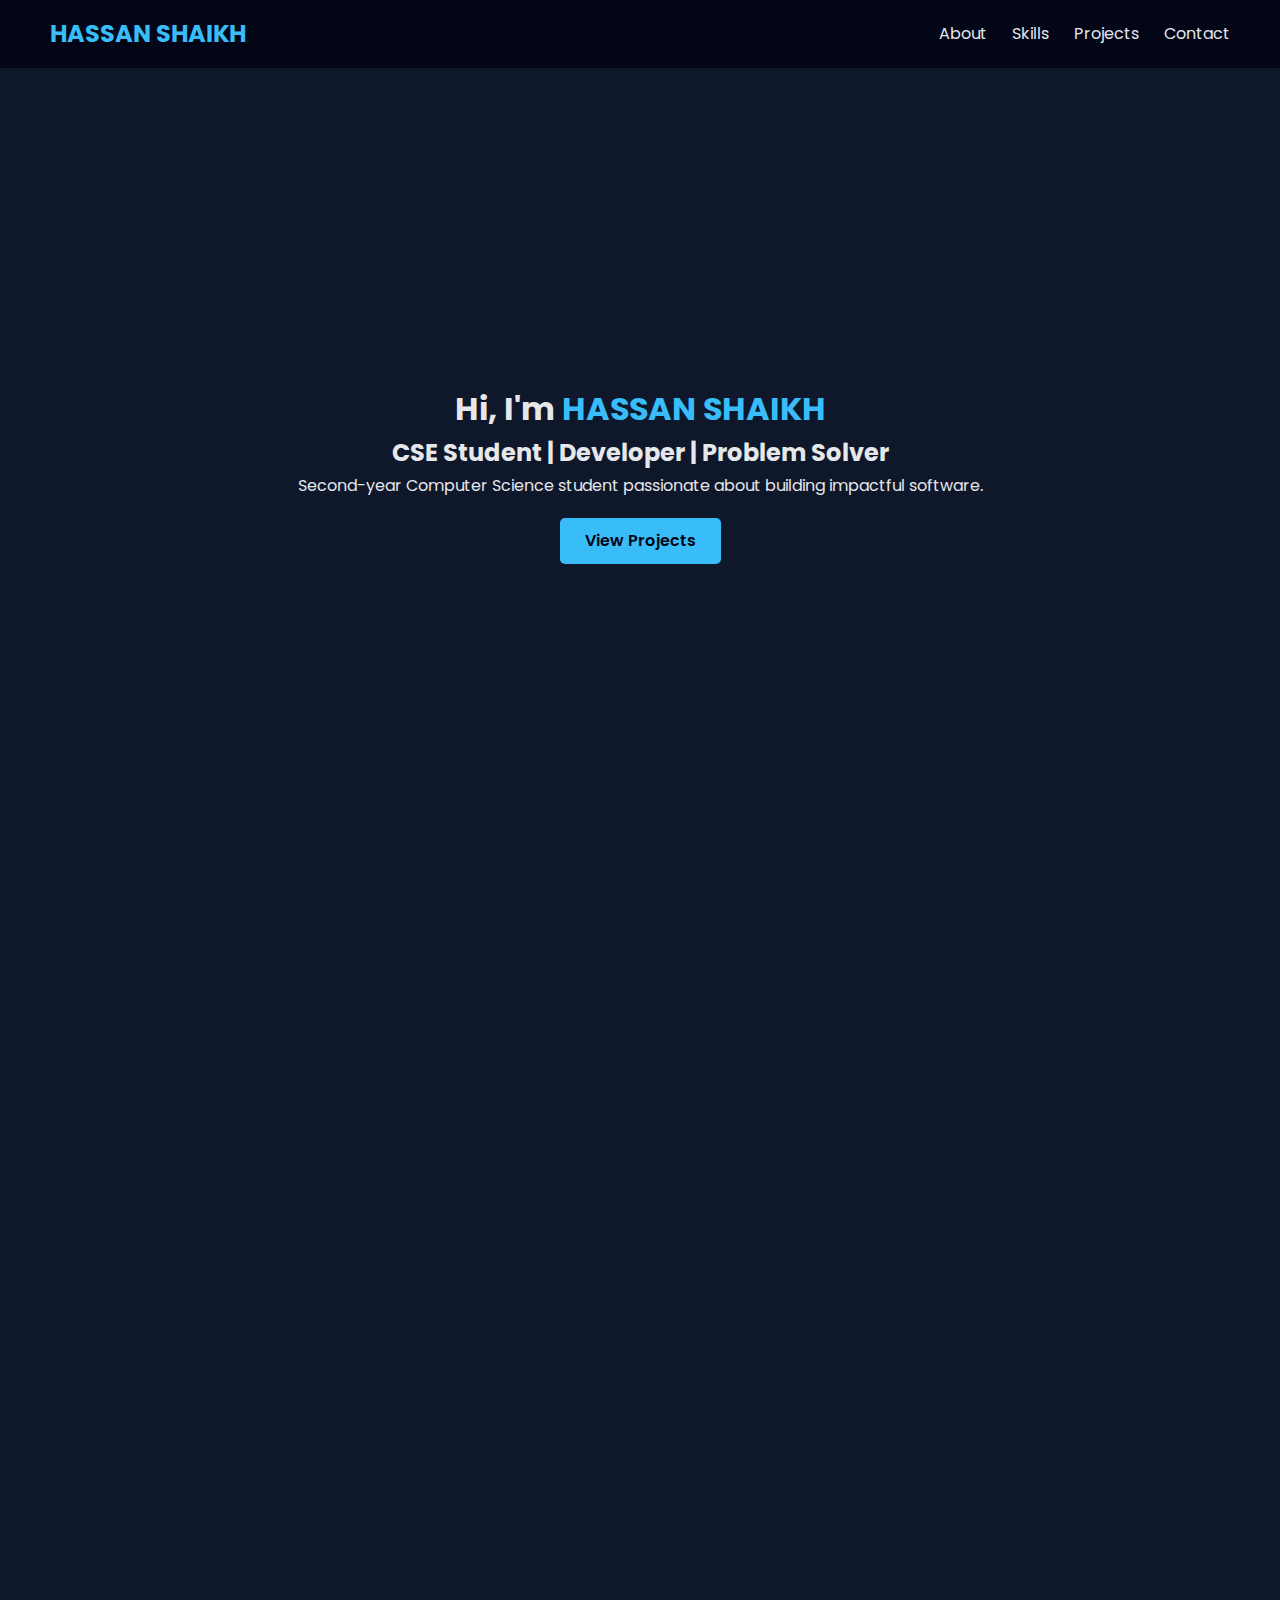
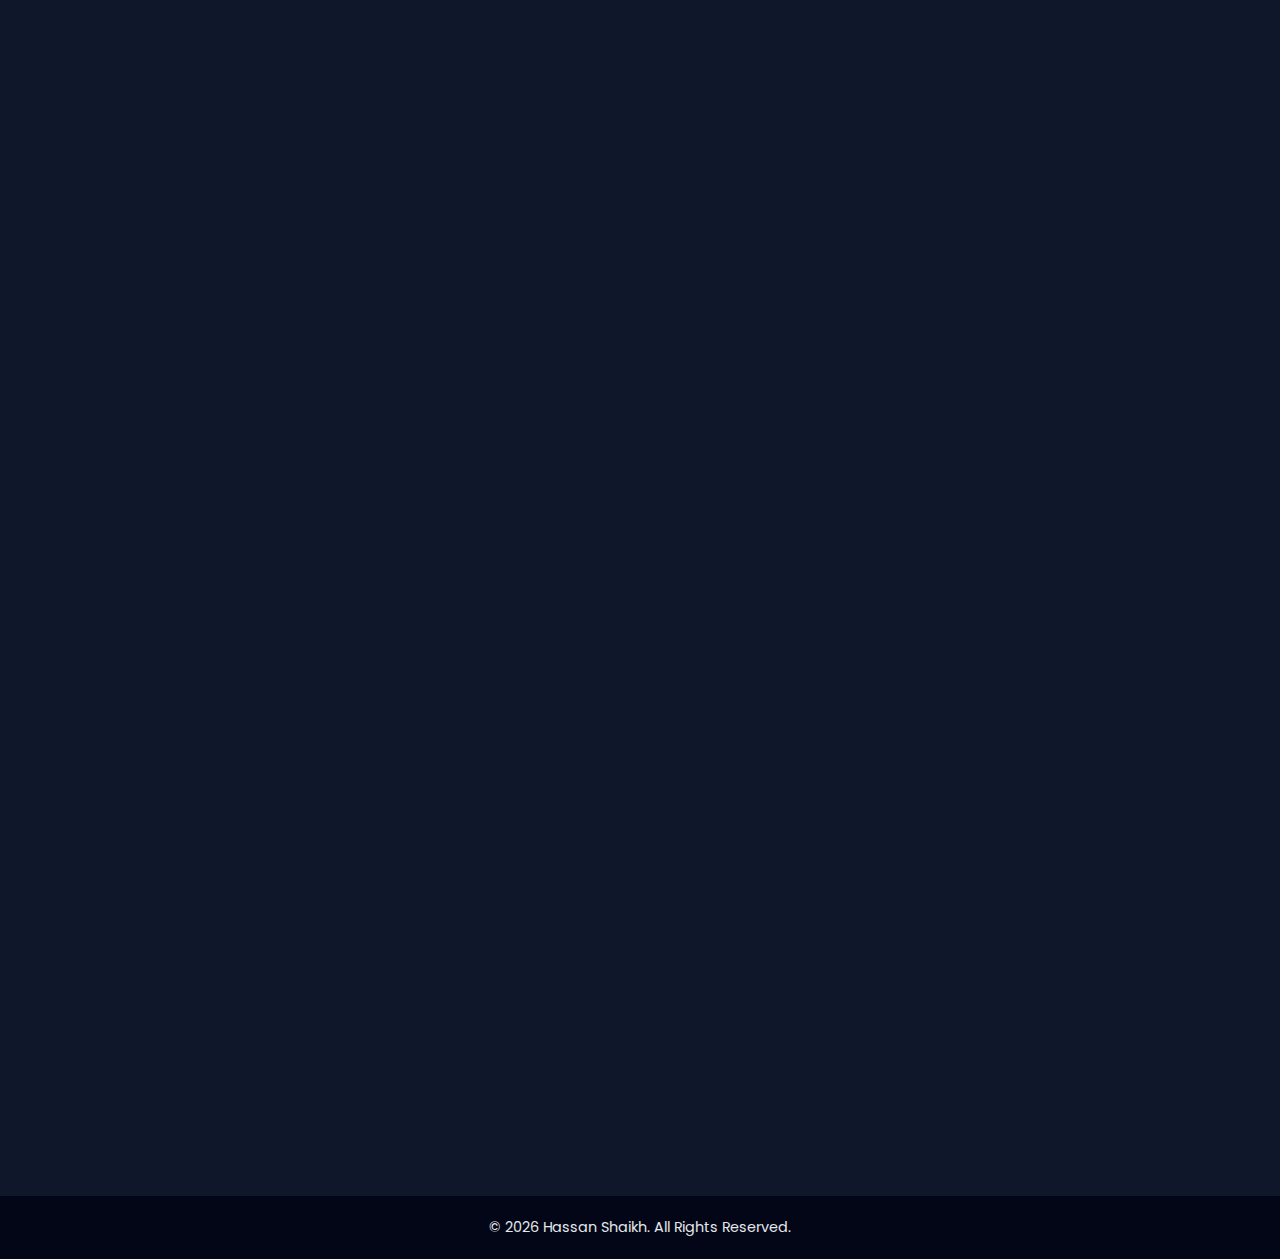
<file: index.html>
<!DOCTYPE html>
<html lang="en">
<head>
    <meta charset="UTF-8" />
    <meta name="viewport" content="width=device-width, initial-scale=1.0"/>
    <title>HASSAN SHAIKH | Portfolio</title>
    <link rel="stylesheet" href="style.css"/>
    <link href="https://fonts.googleapis.com/css2?family=Poppins:wght@300;400;600;700&display=swap" rel="stylesheet">
</head>
<body>

<header>
    <nav>
        <h2 class="logo">HASSAN SHAIKH</h2>
        <ul>
            <li><a href="#about">About</a></li>
            <li><a href="#skills">Skills</a></li>
            <li><a href="#projects">Projects</a></li>
            <li><a href="#contact">Contact</a></li>
        </ul>
    </nav>
</header>

<section class="hero">
    <div class="hero-content">
        <h1>Hi, I'm <span>HASSAN SHAIKH</span></h1>
        <h2>CSE Student | Developer | Problem Solver</h2>
        <p>Second-year Computer Science student passionate about building impactful software.</p>
        <a href="#projects" class="btn">View Projects</a>
    </div>
</section>

<section id="about" class="section">
    <h2>About Me</h2>
    <p>
        I am a second-year Computer Science Engineering student with a strong interest in
        web development, data structures, and software engineering. I enjoy learning new
        technologies and building real-world projects.
    </p>
</section>

<section id="skills" class="section">
    <h2>Skills</h2>
    <div class="skills-container">
        <div class="skill">C</div>
        <div class="skill">C++</div>
        <div class="skill">Java</div>
        <div class="skill">Python</div>
        <div class="skill">HTML</div>
        <div class="skill">CSS</div>
        <div class="skill">JavaScript</div>
        <div class="skill">Git & GitHub</div>
    </div>
</section>

<section id="projects" class="section">
    <h2>Projects</h2>

    <div class="projects-container">
        <!-- Project Card -->
        <div class="project-card">
            <h3>BIRTHDAY WISHES</h3>
            <p>
                By using this code , you can make a professional , beautiful and unique birthday wishes.
            </p>
            <div class="project-links">
                <a href="/birth/birthday/birthday.html" target="_blank">See Once</a>
                <a href="/birth/birthday/birthday.html" target="_blank">Live Demo</a>
            </div>
        </div>

        <!-- Duplicate this div for more projects -->
        <div class="project-card">
            <h3>E-Commerce Website</h3>
            <p>
                This is a full of working e-commerce website "HANJEC" , where you can do online shopping, and selling.
            </p>
            <div class="project-links">
                <a href="/birth/e-commerce/indeex.html">Visit Site</a>
                <a href="/birth/e-commerce/indeex.html">Live Demo</a>
            </div>
        </div>
        <div class="project-card">
            <h3>Web Developing Tutorial</h3>
            <p>
                From Here Yu Can Learn About Web Developing.
            </p>
            <div class="project-links">
                <a href="/birth/web developing/index.html">EXPLORE</a>
                <a href="/birth/web developing/index.html">Live Demo</a>
            </div>
        </div>
        <div class="project-card">
            <h3>upcoming Project Title</h3>
            <p>
                Another project description. Keep it concise and impactful.
            </p>
            <div class="project-links">
                <a href="#">waiting</a>
                <a href="#">Live Demo</a>
            </div>
        </div>
        <div class="project-card">
            <h3>upcoming Project Title</h3>
            <p>
                Another project description. Keep it concise and impactful.
            </p>
            <div class="project-links">
                <a href="#">waiting</a>
                <a href="#">Live Demo</a>
            </div>
        </div>
        <div class="project-card">
            <h3>upcoming Project Title</h3>
            <p>
                Another project description. Keep it concise and impactful.
            </p>
            <div class="project-links">
                <a href="#">waiting</a>
                <a href="#">Live Demo</a>
            </div>
        </div>
        <div class="project-card">
            <h3>upcoming Project Title</h3>
            <p>
                Another project description. Keep it concise and impactful.
            </p>
            <div class="project-links">
                <a href="#">waiting</a>
                <a href="#">Live Demo</a>
            </div>
        </div>
        <div class="project-card">
            <h3>upcoming Project Title</h3>
            <p>
                Another project description. Keep it concise and impactful.
            </p>
            <div class="project-links">
                <a href="#">waiting</a>
                <a href="#">Live Demo</a>
            </div>
        </div>
        <div class="project-card">
            <h3>upcoming Project Title</h3>
            <p>
                Another project description. Keep it concise and impactful.
            </p>
            <div class="project-links">
                <a href="#">waiting</a>
                <a href="#">Live Demo</a>
            </div>
        </div>
        <div class="project-card">
            <h3>upcoming Project Title</h3>
            <p>
                Another project description. Keep it concise and impactful.
            </p>
            <div class="project-links">
                <a href="#">waiting</a>
                <a href="#">Live Demo</a>
            </div>
        </div>
        <div class="project-card">
            <h3>upcoming Project Title</h3>
            <p>
                Another project description. Keep it concise and impactful.
            </p>
            <div class="project-links">
                <a href="#">waiting</a>
                <a href="#">Live Demo</a>
            </div>
        </div>
        <div class="project-card">
            <h3>upcoming Project Title</h3>
            <p>
                Another project description. Keep it concise and impactful.
            </p>
            <div class="project-links">
                <a href="#">waiting</a>
                <a href="#">Live Demo</a>
            </div>
        </div>
    </div>
</section>

<section id="contact" class="section">
    <h2>Contact</h2>
    <p>Email: hassanshaikh77866.com</p>
    <p>LinkedIn: linkedin.com/in/yourname</p>
    <p>GitHub: https://github.com/mdhassan75543-collab/birth</p>
</section>

<footer>
    <p>© 2026 Hassan Shaikh. All Rights Reserved.</p>
</footer>

<script src="script.js"></script>
</body>
</html>
</file>
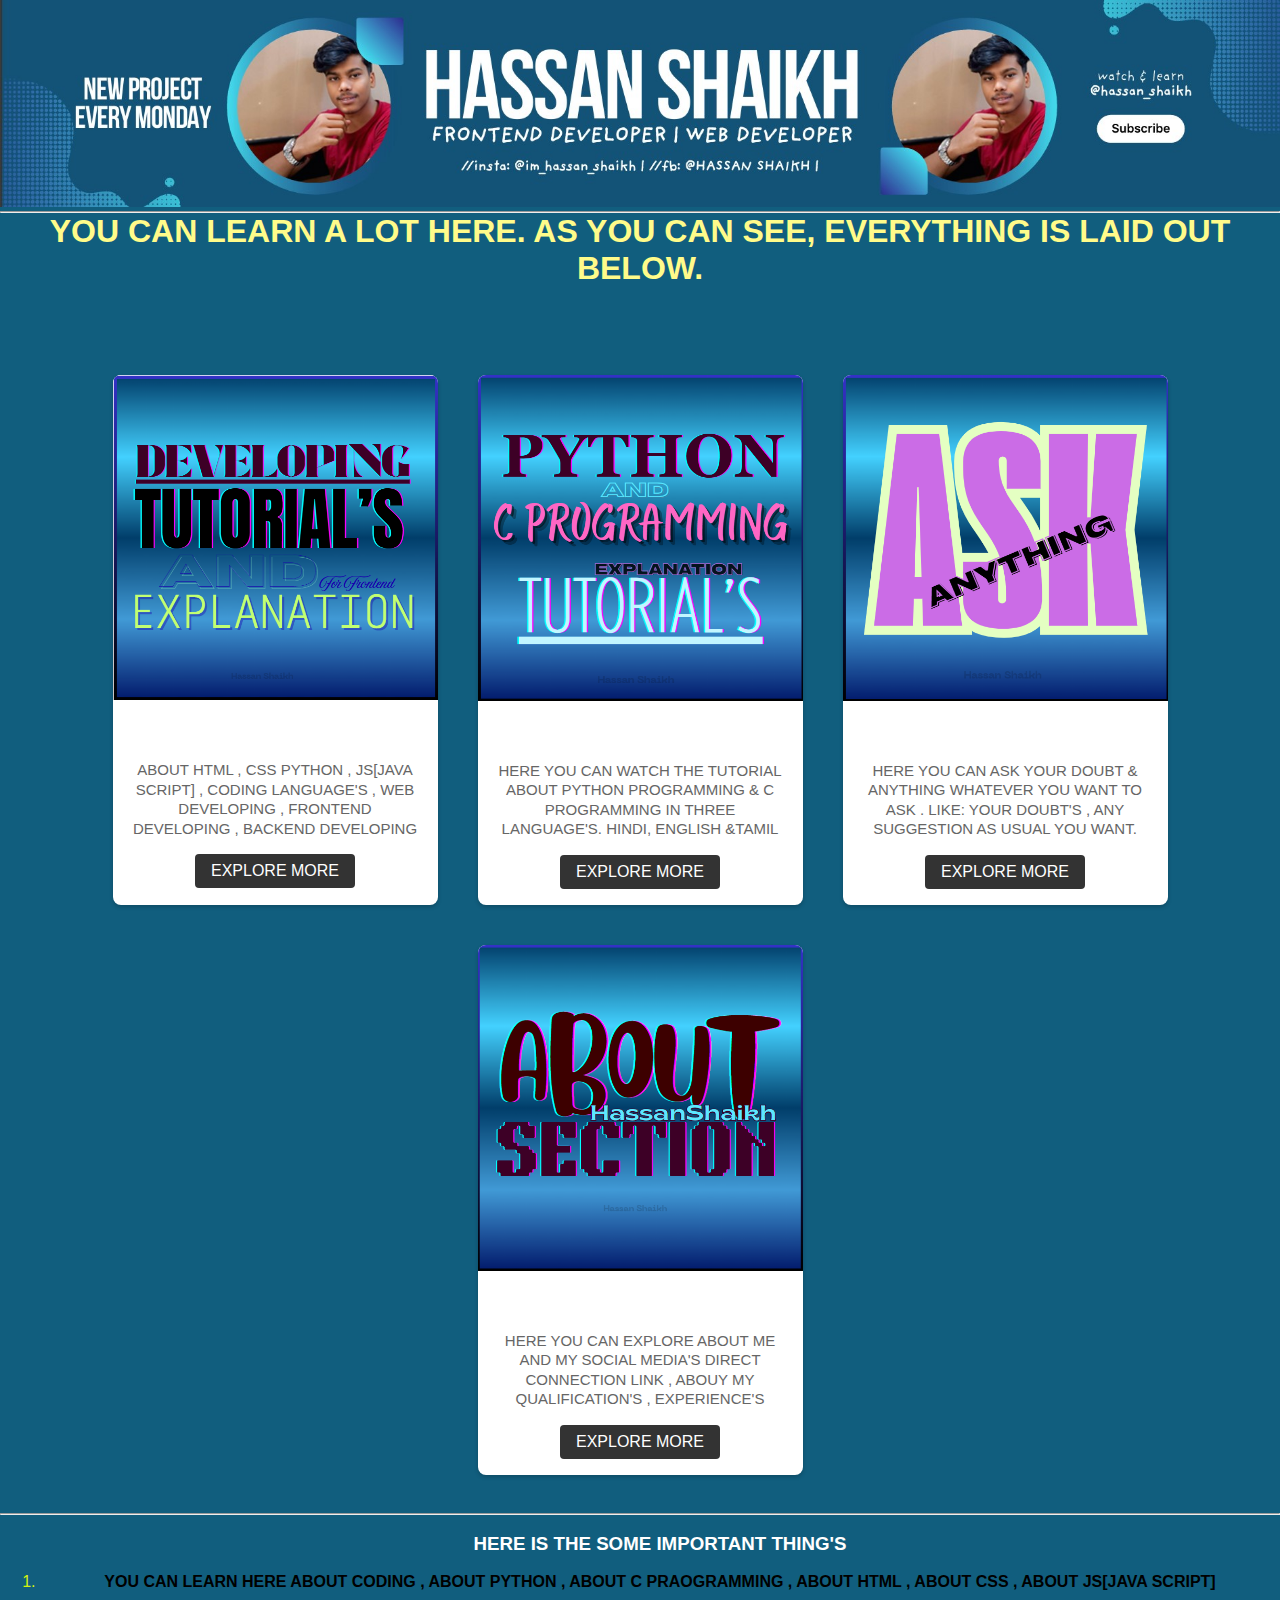
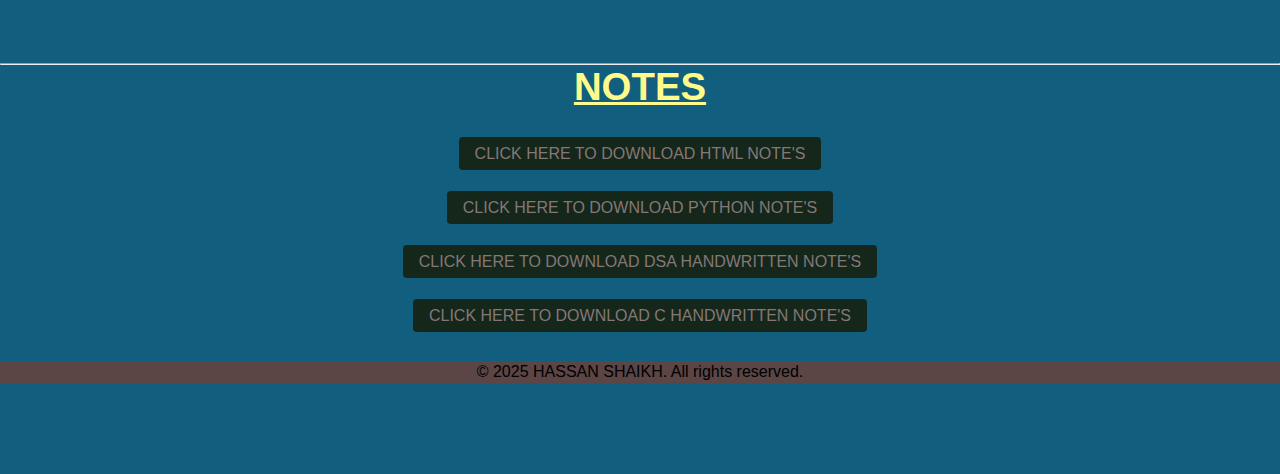
<file: web developing/index.html>
<!DOCTYPE html>
<html lang="en">
<head>
    <meta charset="UTF-8">
    <meta name="viewport" content="width=device-width, initial-scale=1.0">
    <title>HASSAN SHAIKH</title>
    <link rel="stylesheet" href="project.css">

</head>
<body>
    <header>
         <div>
            <img src="HEAD.jpg" height="100%" width="100%" aria-level="center" />
         </div>
    </header>
        <hr>
        <h1>YOU CAN LEARN A LOT HERE. AS YOU CAN SEE, EVERYTHING IS LAID OUT BELOW.</h1>
        <br>
          <div class="card-container">
        <div class="card">
             <img src="developing.jpg">
             <div class="card-content">
                <h3>DEVELOPING</h3>
                <P> ABOUT HTML , CSS PYTHON , JS[JAVA SCRIPT] , CODING LANGUAGE'S , WEB DEVELOPING , FRONTEND DEVELOPING , BACKEND DEVELOPING </P>
                <a href="developing.html" class="btn"> EXPLORE MORE </a>
            </div>
        </div>
        <div class="card">
             <img src="cp&py.jpg">
             <div class="card-content">
                <h3>PYTHON & CP</h3>
                <P> HERE YOU CAN WATCH THE TUTORIAL ABOUT PYTHON PROGRAMMING & C PROGRAMMING IN THREE LANGUAGE'S. HINDI, ENGLISH &TAMIL </P>
                <a href="pycp.html" class="btn"> EXPLORE MORE </a>
            </div>
        </div>
        <div class="card">
             <img src="ask.jpg">
             <div class="card-content">
                <h3>ASK SECTION</h3>
                <P>HERE YOU CAN ASK YOUR DOUBT & ANYTHING WHATEVER YOU WANT TO ASK . LIKE: YOUR DOUBT'S , ANY SUGGESTION AS USUAL YOU WANT.</P>
                <a href="ask.html" class="btn"> EXPLORE MORE </a>
            </div>
        </div>
        <div class="card">
             <img src="about.jpg">
             <div class="card-content">
                <h3>DABOUT ME</h3>
                <P>HERE YOU CAN EXPLORE ABOUT ME AND MY SOCIAL MEDIA'S DIRECT CONNECTION LINK , ABOUY MY QUALIFICATION'S , EXPERIENCE'S</P>
                <a href="about.html" class="btn"> EXPLORE MORE </a>
            </div>
        </div>
    </div> 
        <br>
        
        <hr>
    <ol>
        <br>
        <h3>HERE IS THE SOME IMPORTANT THING'S</h3>
        <br>
                    <li> <p><b>YOU CAN LEARN HERE ABOUT CODING , ABOUT PYTHON , ABOUT C PRAOGRAMMING , ABOUT HTML , ABOUT CSS , ABOUT JS[JAVA SCRIPT]</b></p> </li>
                    <br>
                    <br>
    </ol>
        <br>
        <br>
        <hr>
                           <h1><big><b><u>NOTES</u></b></big></h1>
 <br>
 <br>
        <div class="bttn">
                <a href="htmlpdf.pdf" class="btn">CLICK HERE TO DOWNLOAD HTML NOTE'S</a>
                <br>
                <br>
                <br>
                <a href="python111.pdf" class="btn">CLICK HERE TO DOWNLOAD PYTHON NOTE'S</a>
                <br>
                <br>
                <br>
                <a href="DSA Handwritten Notes1.pdf" class="btn">CLICK HERE TO DOWNLOAD DSA HANDWRITTEN NOTE'S</a>
                <br>
                <br>
                <br>
                <a href="Complete C Handwritten Notes.pdf" class="btn">CLICK HERE TO DOWNLOAD C HANDWRITTEN NOTE'S</a>
            </div>
                
                <br>
        <br>
 <footer>
        <div class="footer-section">
            <p>© 2025 HASSAN SHAIKH. All rights reserved.</p>
        </div>
 </footer>
 <br>
 <br>
 <br>
 <br>
 <br>
</body>
</html>
</file>
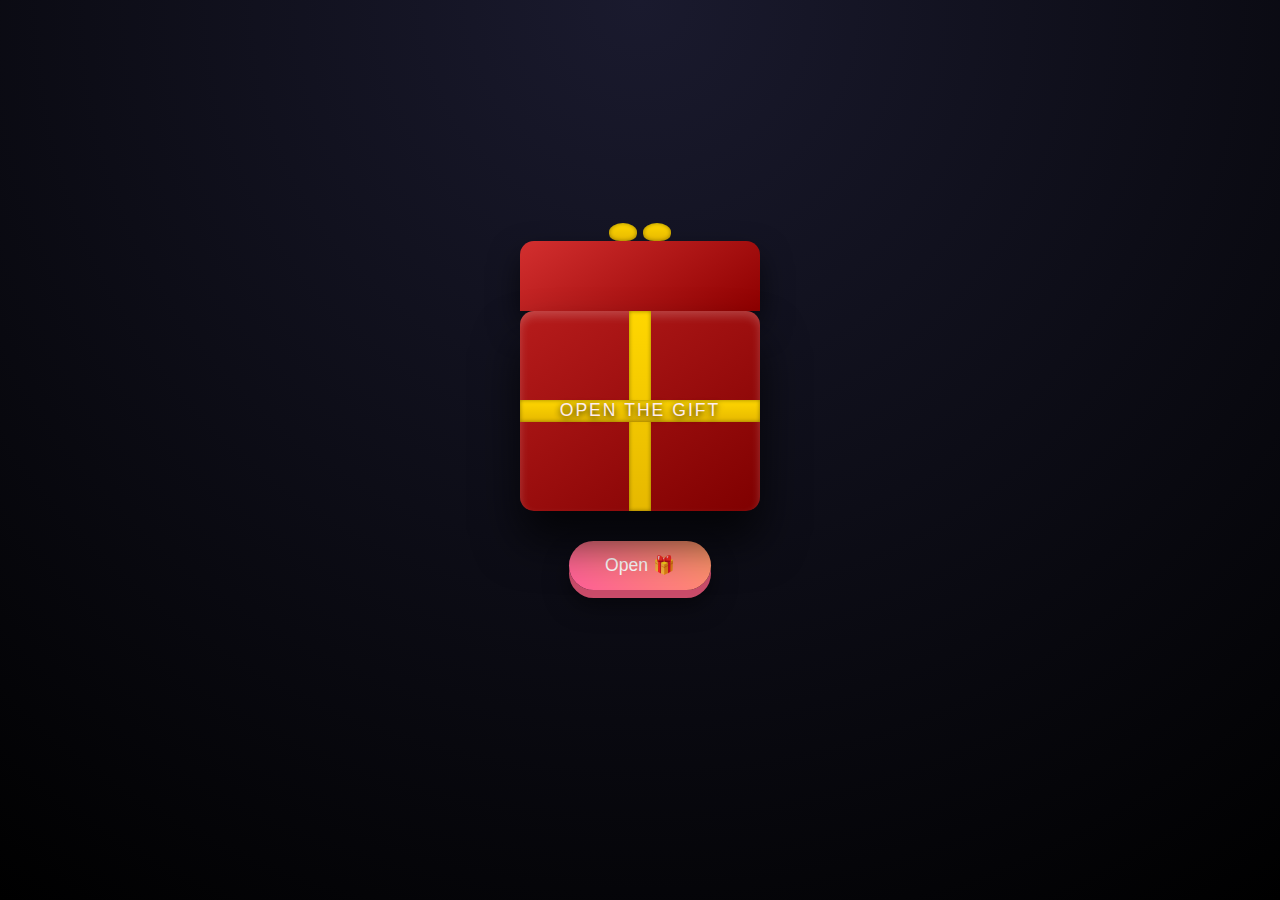
<file: birthday/birthday.html>
<!DOCTYPE html>
<html lang="en">
<head>
<meta charset="UTF-8">
<title>Happy Birthday</title>
<style>
* {
    margin: 0;
    padding: 0;
    box-sizing: border-box;
    font-family: 'Segoe UI', sans-serif;
}

body {
    background: radial-gradient(circle at top, #1a1a2e, #000);
    height: 100vh;
    overflow: hidden;
    color: white;
    text-align: center;
}

/* ================= SCENES ================= */
.scene {
    position: absolute;
    inset: 0;
    display: none;
    justify-content: center;
    align-items: center;
    flex-direction: column;
}

#scene1 { display: flex; }

/* ================= 3D BUTTON ================= */
.btn3d {
    margin-top: 30px;
    padding: 14px 36px;
    font-size: 1.1rem;
    border: none;
    border-radius: 30px;
    cursor: pointer;
    color: white;
    background: linear-gradient(45deg,#ff5e99,#ff9966);
    box-shadow:
        0 8px 0 #c94c6a,
        0 15px 25px rgba(0,0,0,.5);
    transition: all .15s;
}

.btn3d:active {
    transform: translateY(6px);
    box-shadow:
        0 2px 0 #c94c6a,
        0 5px 10px rgba(0,0,0,.4);
}

/* ================= PROFESSIONAL GIFT BOX ================= */
.gift-box {
    width: 240px;
    height: 200px;
    position: relative;
    perspective: 1000px;
}

.box {
    width: 100%;
    height: 100%;
    background: linear-gradient(145deg, #b71c1c, #7f0000);
    border-radius: 14px;
    position: relative;
    box-shadow:
        inset 0 5px 10px rgba(255,255,255,.2),
        0 30px 45px rgba(0,0,0,.7);
    display: flex;
    justify-content: center;
    align-items: center;
}

.gift-text {
    position: relative;
    z-index: 2;
    font-size: 1.1rem;
    letter-spacing: 2px;
    color: #ffecec;
    text-shadow: 0 2px 6px rgba(0,0,0,.9);
}

/* RIBBONS */
.ribbon {
    position: absolute;
    background: linear-gradient(#ffd700,#e6b800);
    box-shadow: inset 0 0 4px rgba(0,0,0,.4);
}

.ribbon.vertical {
    width: 22px;
    height: 100%;
    left: 50%;
    transform: translateX(-50%);
}

.ribbon.horizontal {
    height: 22px;
    width: 100%;
    top: 50%;
    transform: translateY(-50%);
}

/* LID */
.lid {
    position: absolute;
    width: 100%;
    height: 70px;
    background: linear-gradient(145deg,#d32f2f,#8e0000);
    top: -70px;
    border-radius: 14px 14px 0 0;
    transform-origin: bottom;
    transition: transform 1.4s ease;
    box-shadow: 0 15px 30px rgba(0,0,0,.6);
}

/* BOW */
.bow {
    position: absolute;
    top: -18px;
    left: 50%;
    transform: translateX(-50%);
    display: flex;
    gap: 6px;
}

.bow span {
    width: 28px;
    height: 18px;
    background: linear-gradient(#ffd700,#e6b800);
    border-radius: 50% 50% 40% 40%;
    box-shadow: inset 0 0 4px rgba(0,0,0,.4);
}

.gift-box.open .lid {
    transform: rotateX(140deg);
}

/* ================= QUOTE ================= */
#scene2 {
    font-size: 2rem;
    padding: 40px;
    animation: fadeIn 2s forwards;
}

/* ================= NAME TYPING ================= */
#scene3 h1 {
    font-size: 4rem;
    color: #ffb3e6;
    text-shadow: 0 0 25px #ff5e99;
}

/* ================= FINAL SCENE ================= */
#scene4 {
    font-size: 1.6rem;
    gap: 20px;
}

/* SLIDESHOW */
.slideshow {
    width: 300px;
    height: 600px;
    border-radius: 15px;
    overflow: hidden;
    box-shadow: 0 20px 40px rgba(0,0,0,.7);
    margin-bottom: 20px;
}

.slideshow img {
    width: 100%;
    height: 100%;
    object-fit: cover;
    animation: fade 4s infinite;
}

@keyframes fade {
    0% { opacity: 0; }
    10% { opacity: 1; }
    50% { opacity: 1; }
    60% { opacity: 0; }
}

@keyframes fadeIn {
    from { opacity: 0; }
    to { opacity: 1; }
}

@keyframes glow {
    from { text-shadow: 0 0 15px hotpink; }
    to { text-shadow: 0 0 35px gold; }
}
</style>
</head>
<body>

<!-- SCENE 1 -->
<div class="scene" id="scene1">
    <div class="gift-box" id="gift">
        <div class="lid">
            <div class="bow">
                <span></span><span></span>
            </div>
        </div>
        <div class="box">
            <div class="ribbon vertical"></div>
            <div class="ribbon horizontal"></div>
            <span class="gift-text">OPEN THE GIFT</span>
        </div>
    </div>
    <button class="btn3d" onclick="openGift()">Open 🎁</button>
</div>

<!-- SCENE 2 -->
<div class="scene" id="scene2">
    <p>
        “Happy Birthday, sweetheart. Being with you is my favorite part of every day, and I wish you endless smiles and love today.” “You make my world brighter, my heart fuller, and my life happier. Happy Birthday to the one I adore.”
    </p>
    <button class="btn3d" onclick="nextScene()">Next ✨</button>
</div>

<!-- SCENE 3 -->
<div class="scene" id="scene3">
    <h1 id="name"></h1>
    <button class="btn3d" onclick="nextScene()">CLICK HERE NOW 🌹</button>
</div>

<!-- SCENE 4 -->
<div class="scene" id="scene4">
    <div class="slideshow">
        <img id="slide" src="photo1.jpg">
    </div>

    <p>
        Happy Birthday to you! 🎉<br>
        May this year bring you good health,<br>
        endless happiness, success in everything you do,<br>
        and beautiful moments to cherish forever.<br><br>
        🌹 Wishing you a life full of love and blessings 🌹
    </p>

    <button class="btn3d" onclick="restart()">Restart 🔄</button>
</div>

<script>
const scenes = document.querySelectorAll(".scene");
let current = 0;

function showScene(i) {
    scenes.forEach(s => s.style.display = "none");
    scenes[i].style.display = "flex";
}
showScene(current);

/* 🎁 OPEN GIFT */
function openGift() {
    document.getElementById("gift").classList.add("open");
    setTimeout(nextScene, 1600);
}

/* ▶ NEXT */
function nextScene() {
    current++;
    showScene(current);
    if (current === 2) typeName();
    if (current === 3) startSlideshow();
}

/* 🔁 RESTART */
function restart() {
    location.reload();
}

/* ✍️ NAME TYPING */
const nameText = "HAPPY BIRTHDAY 'your name'";
let index = 0;

function typeName() {
    const el = document.getElementById("name");
    el.style.animation = "glow 2s infinite alternate";
    const interval = setInterval(() => {
        el.textContent += nameText[index];
        index++;
        if (index === nameText.length) clearInterval(interval);
    }, 120);
}

/* 🖼️ SLIDESHOW */
const photos = ["photo1.jpg","photo2.jpg","photo3.jpg","photo4.jpg"];
let slideIndex = 0;

function startSlideshow() {
    setInterval(() => {
        slideIndex = (slideIndex + 1) % photos.length;
        document.getElementById("slide").src = photos[slideIndex];
    }, 4000);
}
</script>
</body>
</html>
</file>
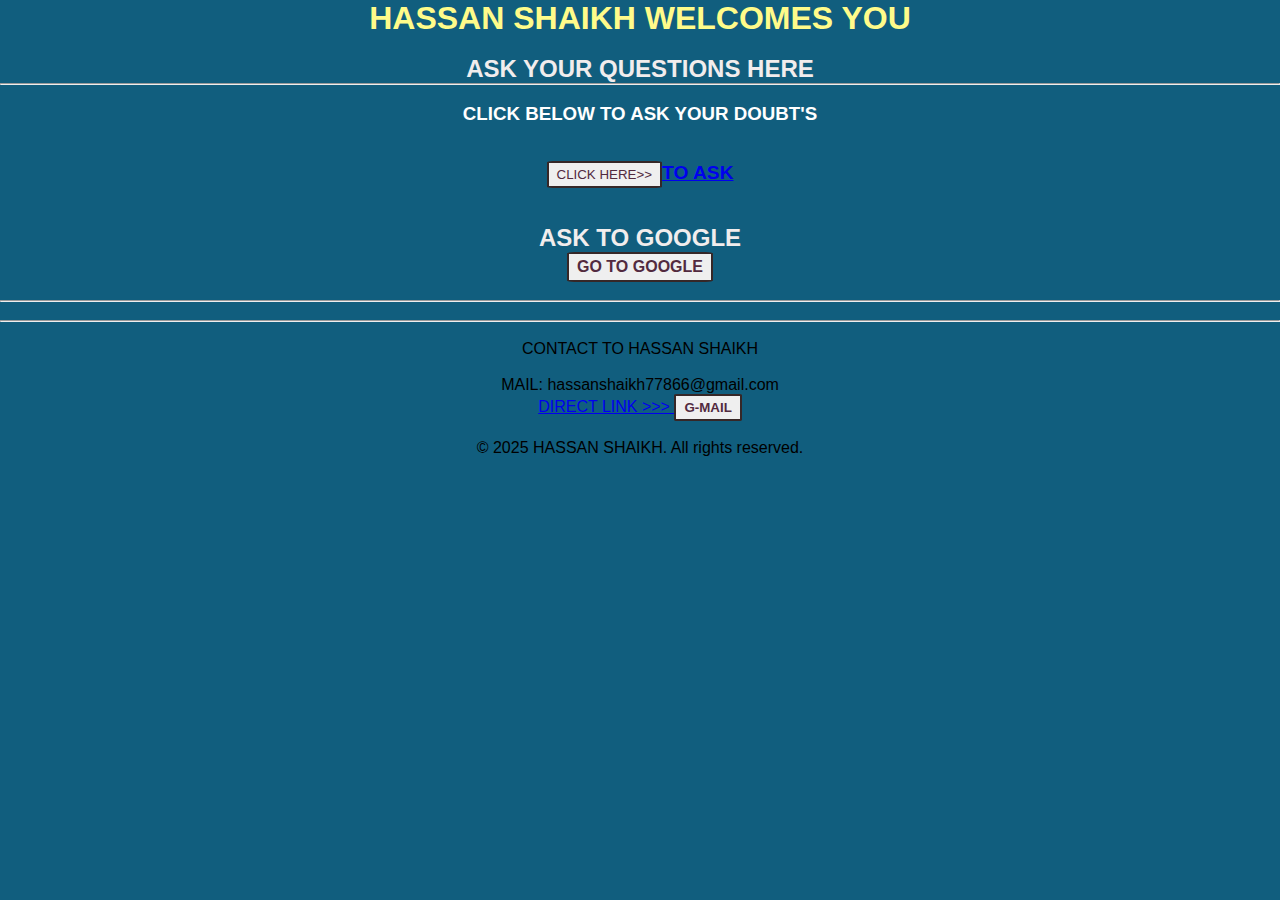
<file: web developing/ask.html>
<!DOCTYPE html>
<html lang="en">
<head>
    <meta charset="UTF-8">
    <meta name="viewport" content="width=device-width, initial-scale=1.0">
    <title> ASK SECTION </title>
    <link rel="stylesheet" href="project.css">
</head>
    
</head>
<body>

    <h1> HASSAN SHAIKH WELCOMES YOU </h1>
    <br>
    <h2> ASK YOUR QUESTIONS HERE </h2>
    <hr>
    <br>
    <h3>CLICK BELOW TO ASK YOUR DOUBT'S </h3>
    <br>
    <br>

    <a href="https://chatgpt.com/"> <BUTTON> CLICK HERE>> </BUTTON><big><b>TO ASK</b></big></a>
    <br>
    <br>
    <br>

    <h2> ASK TO GOOGLE </h2>
    <a href="https://www.google.com/?hl=en-US&authuser=1&zx=1756334059656&no_sw_cr=1"> <BUTTON> <big><b>GO TO GOOGLE</b></big> </BUTTON> </a>

    <br>
    <br>
    <hr>
    <br>
    <hr>
    <br>
    <p> CONTACT TO HASSAN SHAIKH </p>
    <br>
    <P> MAIL: hassanshaikh77866@gmail.com </P>
<a href="https://mail.google.com/mail/u/0/?tab=rm&ogbl#inbox?compose=new" > DIRECT LINK >>> <button> <b>G-MAIL</b></button> </a>

<br>
<br>
            <p>© 2025 HASSAN SHAIKH. All rights reserved.</p>
<br>
<br>
<br>


</body>
</html>
</file>
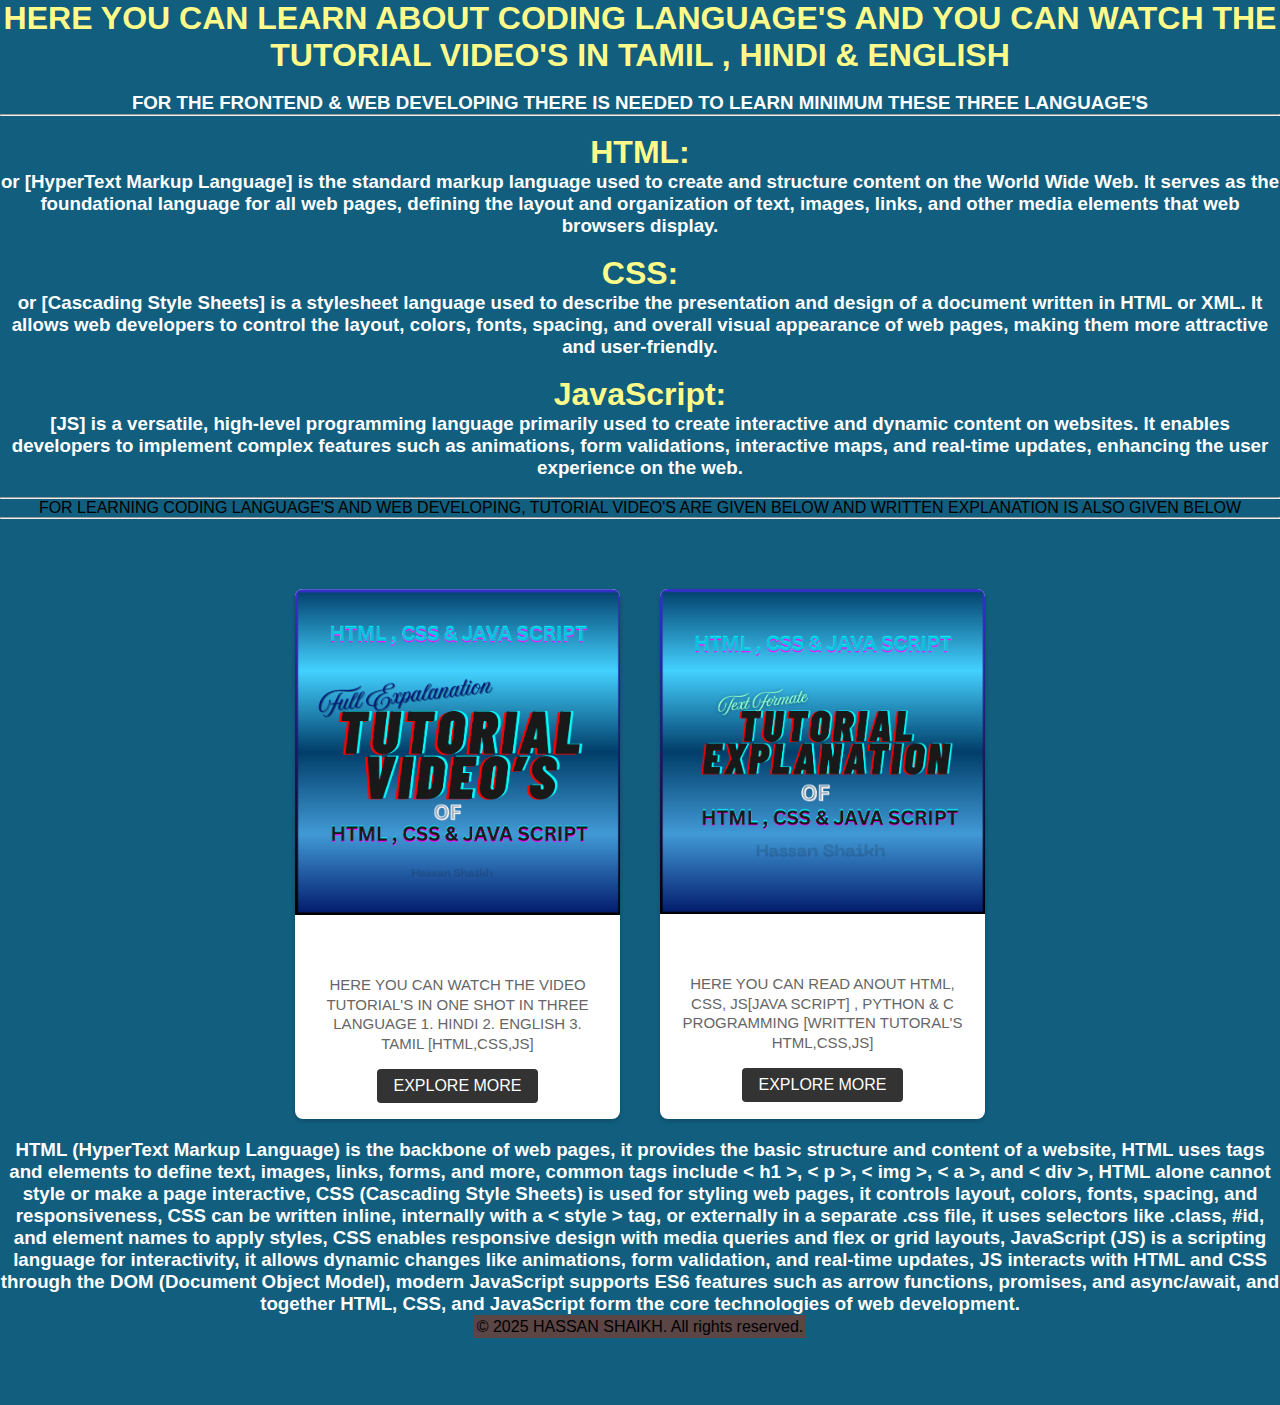
<file: web developing/developing.html>
<!DOCTYPE html>
<html lang="en">
<head>
    <meta charset="UTF-8">
    <meta name="viewport" content="width=device-width, initial-scale=1.0">
    <title>about developing</title>
    <link rel="stylesheet" href="project.css">
</head>
<body>
    <header>
     <h1> HERE YOU CAN LEARN ABOUT CODING LANGUAGE'S AND YOU CAN WATCH THE TUTORIAL VIDEO'S IN TAMIL , HINDI & ENGLISH </h1>
    <br>
        <h3> FOR THE FRONTEND & WEB DEVELOPING THERE IS NEEDED TO LEARN MINIMUM THESE THREE LANGUAGE'S </h3> 
    </header>
    <hr>
    <br>
    
    <h1> HTML:</h1> <h3> or [HyperText Markup Language] is the standard markup language used to create and structure content on the World Wide Web. It serves as the foundational language for all web pages, defining the layout and organization of text, images, links, and other media elements that web browsers display. </h3>
        <br>
    <h1>CSS: </h1> <h3>or [Cascading Style Sheets] is a stylesheet language used to describe the presentation and design of a document written in HTML or XML. It allows web developers to control the layout, colors, fonts, spacing, and overall visual appearance of web pages, making them more attractive and user-friendly. </h3>
        <br>
    <h1> JavaScript:</h1> <h3> [JS] is a versatile, high-level programming language primarily used to create interactive and dynamic content on websites. It enables developers to implement complex features such as animations, form validations, interactive maps, and real-time updates, enhancing the user experience on the web. </h3>
    <br>
    <hr>
    <P> FOR LEARNING CODING LANGUAGE'S AND WEB DEVELOPING, TUTORIAL VIDEO'S ARE GIVEN BELOW AND WRITTEN EXPLANATION IS ALSO GIVEN BELOW </P>
    <hr>
        <div class="card-container">
        <div class="card">
             <img src="videotutorial.jpg">
             <div class="card-content">
                <h3>DEVELOPING</h3>
                <P>HERE YOU CAN WATCH THE VIDEO TUTORIAL'S IN ONE SHOT IN THREE LANGUAGE 1. HINDI 2. ENGLISH 3. TAMIL [HTML,CSS,JS]</P>
                <a href="vtutorial.html" class="btn"> EXPLORE MORE </a>
            </div>
        </div>
        <div class="card">
             <img src="texttutorial.jpg">
             <div class="card-content">
                <h3>PYTHON & CP</h3>
                <P>HERE YOU CAN READ ANOUT HTML, CSS, JS[JAVA SCRIPT] , PYTHON & C PROGRAMMING [WRITTEN TUTORAL'S HTML,CSS,JS]</P>
                <a href="written.html" class="btn"> EXPLORE MORE </a>
            </div>
        </div>

    <h3>HTML (HyperText Markup Language) is the backbone of web pages, it provides the basic structure and content of a website, HTML uses tags and elements to define text, images, links, forms, and more, common tags include < h1 >, < p >, < img >, < a >, and < div >, HTML alone cannot style or make a page interactive, CSS (Cascading Style Sheets) is used for styling web pages, it controls layout, colors, fonts, spacing, and responsiveness, CSS can be written inline, internally with a < style > tag, or externally in a separate .css file, it uses selectors like .class, #id, and element names to apply styles, CSS enables responsive design with media queries and flex or grid layouts, JavaScript (JS) is a scripting language for interactivity, it allows dynamic changes like animations, form validation, and real-time updates, JS interacts with HTML and CSS through the DOM (Document Object Model), modern JavaScript supports ES6 features such as arrow functions, promises, and async/await, and together HTML, CSS, and JavaScript form the core technologies of web development.</h3>

<br>
<br>
<br>
<br>
<br>
 <footer>
        <div class="footer-section">
            <p>© 2025 HASSAN SHAIKH. All rights reserved.</p>
        </div>
 </footer>
<br>
<br>
</body>
</html>
</file>
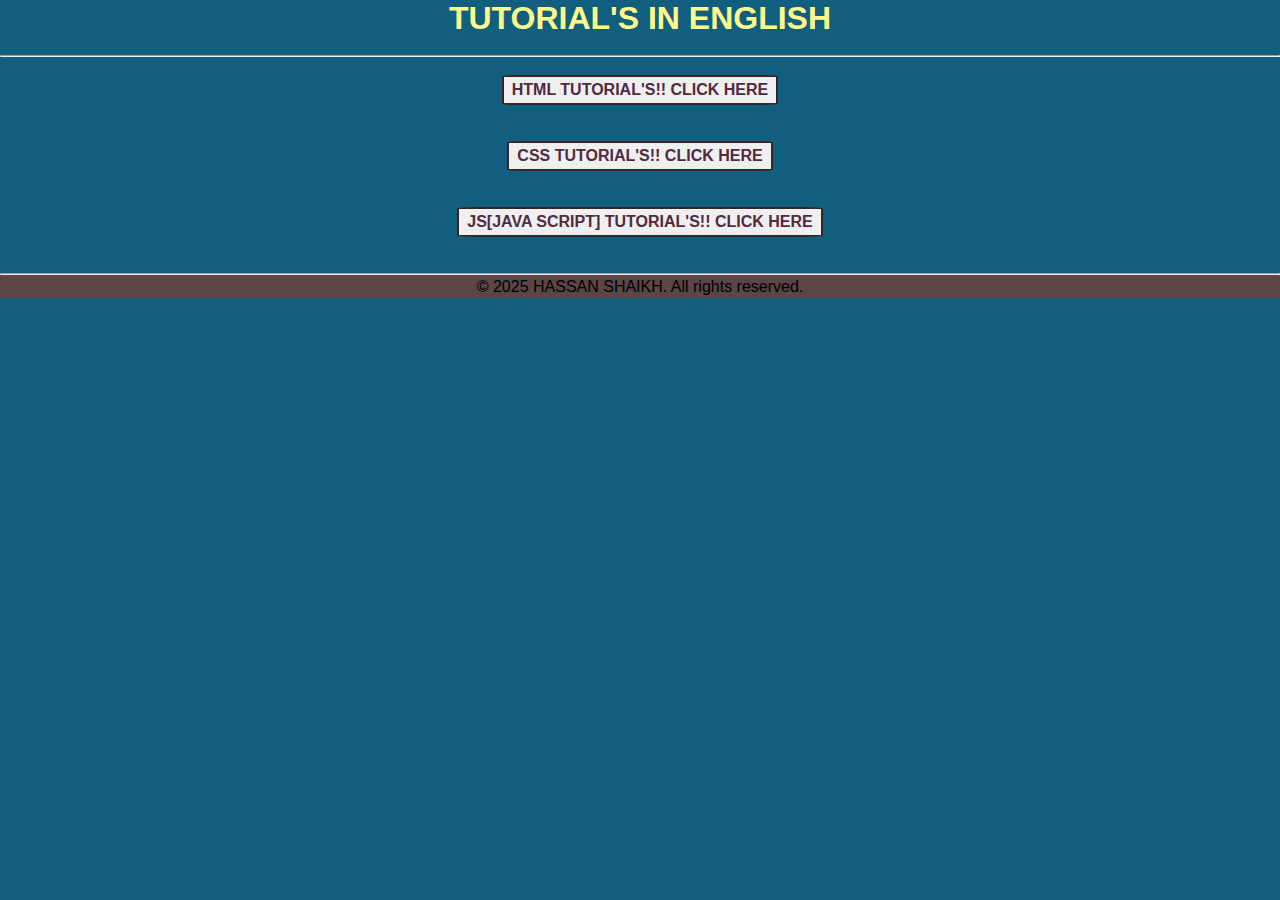
<file: web developing/english.html>
<!DOCTYPE html>
<html lang="en">
<head>
    <meta charset="UTF-8">
    <meta name="viewport" content="width=device-width, initial-scale=1.0">
    <title>ENGLISH TUTORIAL'S</title>
    <link rel="stylesheet" href="project.css">
</head>
<body>
        <h1> TUTORIAL'S IN ENGLISH </h1>
    <br>
    <hr>
    <br>
        <a href="https://www.youtube.com/watch?v=UB1O30fR-EE"> <button><big><b>HTML TUTORIAL'S!! CLICK HERE</b></big></button> </a>
    <br>
    <br>
    <br>
        <a href="https://www.youtube.com/watch?v=UB1O30fR-EE"> <button><big><b>CSS TUTORIAL'S!! CLICK HERE</b></big></button> </a>
    <br>
    <br>
    <br>
        <a href="https://www.youtube.com/watch?v=hdI2bqOjy3c"> <button><big><b>JS[JAVA SCRIPT] TUTORIAL'S!! CLICK HERE</b></big></button> </a>
    <br>
    <br>
    <br>
    <hr>
<footer>
        <div class="footer-section">
            <p>© 2025 HASSAN SHAIKH. All rights reserved.</p>
        </div>
    <br>
    <br>
    <br>
 
</body>
</html>
</file>
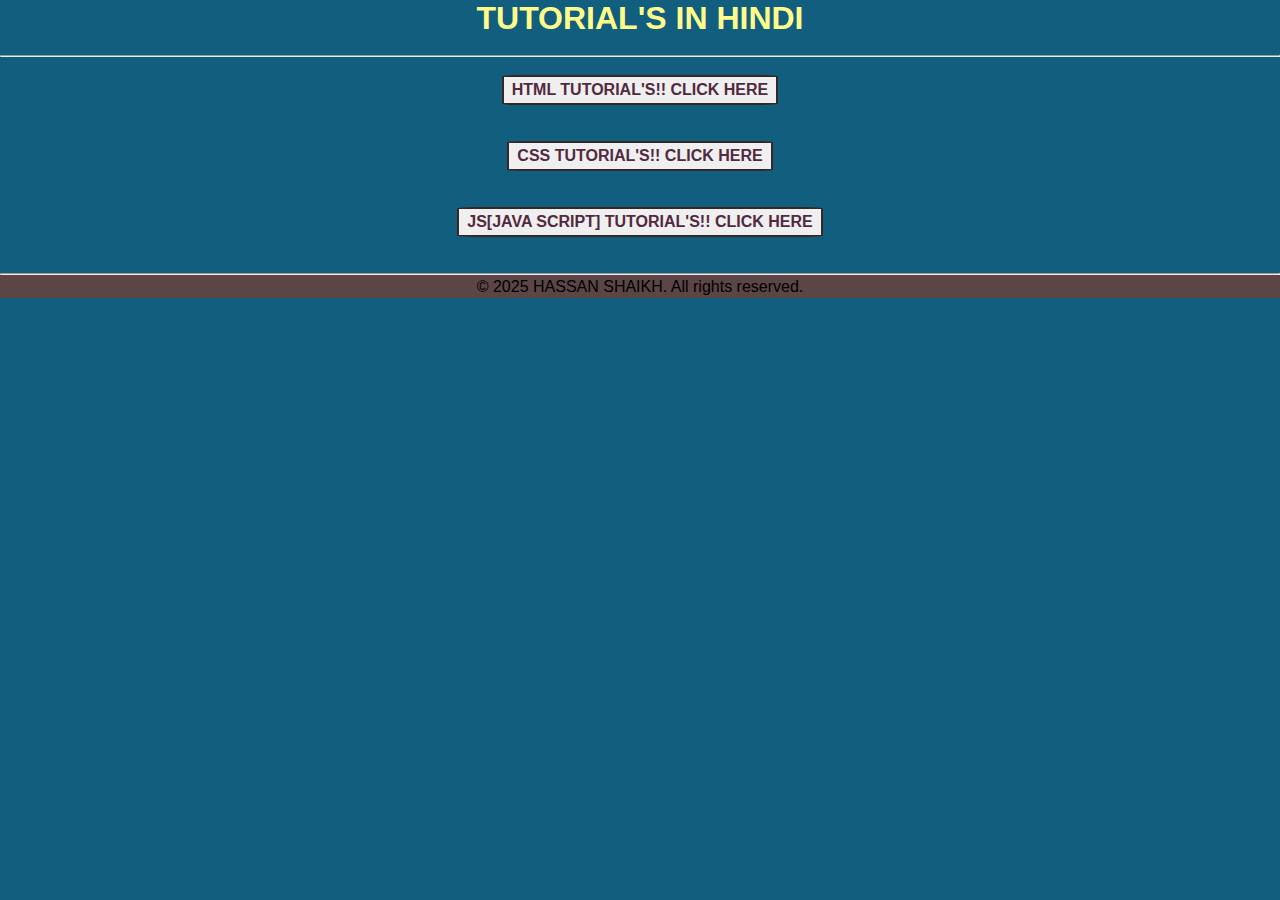
<file: web developing/hindi.html>
<!DOCTYPE html>
<html lang="en">
<head>
    <meta charset="UTF-8">
    <meta name="viewport" content="width=device-width, initial-scale=1.0">
    <title>HINDI TUTORIAL'S</title>
    <link rel="stylesheet" href="project.css">
</head>
<body>
        <h1> TUTORIAL'S IN HINDI </h1>
    <br>
    <hr>
    <br>
        <a href="https://youtu.be/HcOc7P5BMi4"><button><big><b>HTML TUTORIAL'S!! CLICK HERE</b></big></button> </a>
    <br>
    <br>
    <br>
        <a href="https://youtu.be/ESnrn1kAD4E?si=Uupq9lrcVh5NXHWU"> <button><big><b>CSS TUTORIAL'S!! CLICK HERE</b></big></button> </a>
    <br>
    <br>
    <br>
        <a href="https://youtube.com/playlist?list=PLGjplNEQ1it_oTvuLRNqXfz_v_0pq6unW&si=5mHtalaVy7eh9-mq"><button><big><b>JS[JAVA SCRIPT] TUTORIAL'S!! CLICK HERE</b></big></button></a>
    <br>
    <br>
    <br>
    <hr>
 <footer>
        <div class="footer-section">
            <p>© 2025 HASSAN SHAIKH. All rights reserved.</p>
        </div>
 </footer>
 <br>
 <br>
 
</body>
</html>
</file>
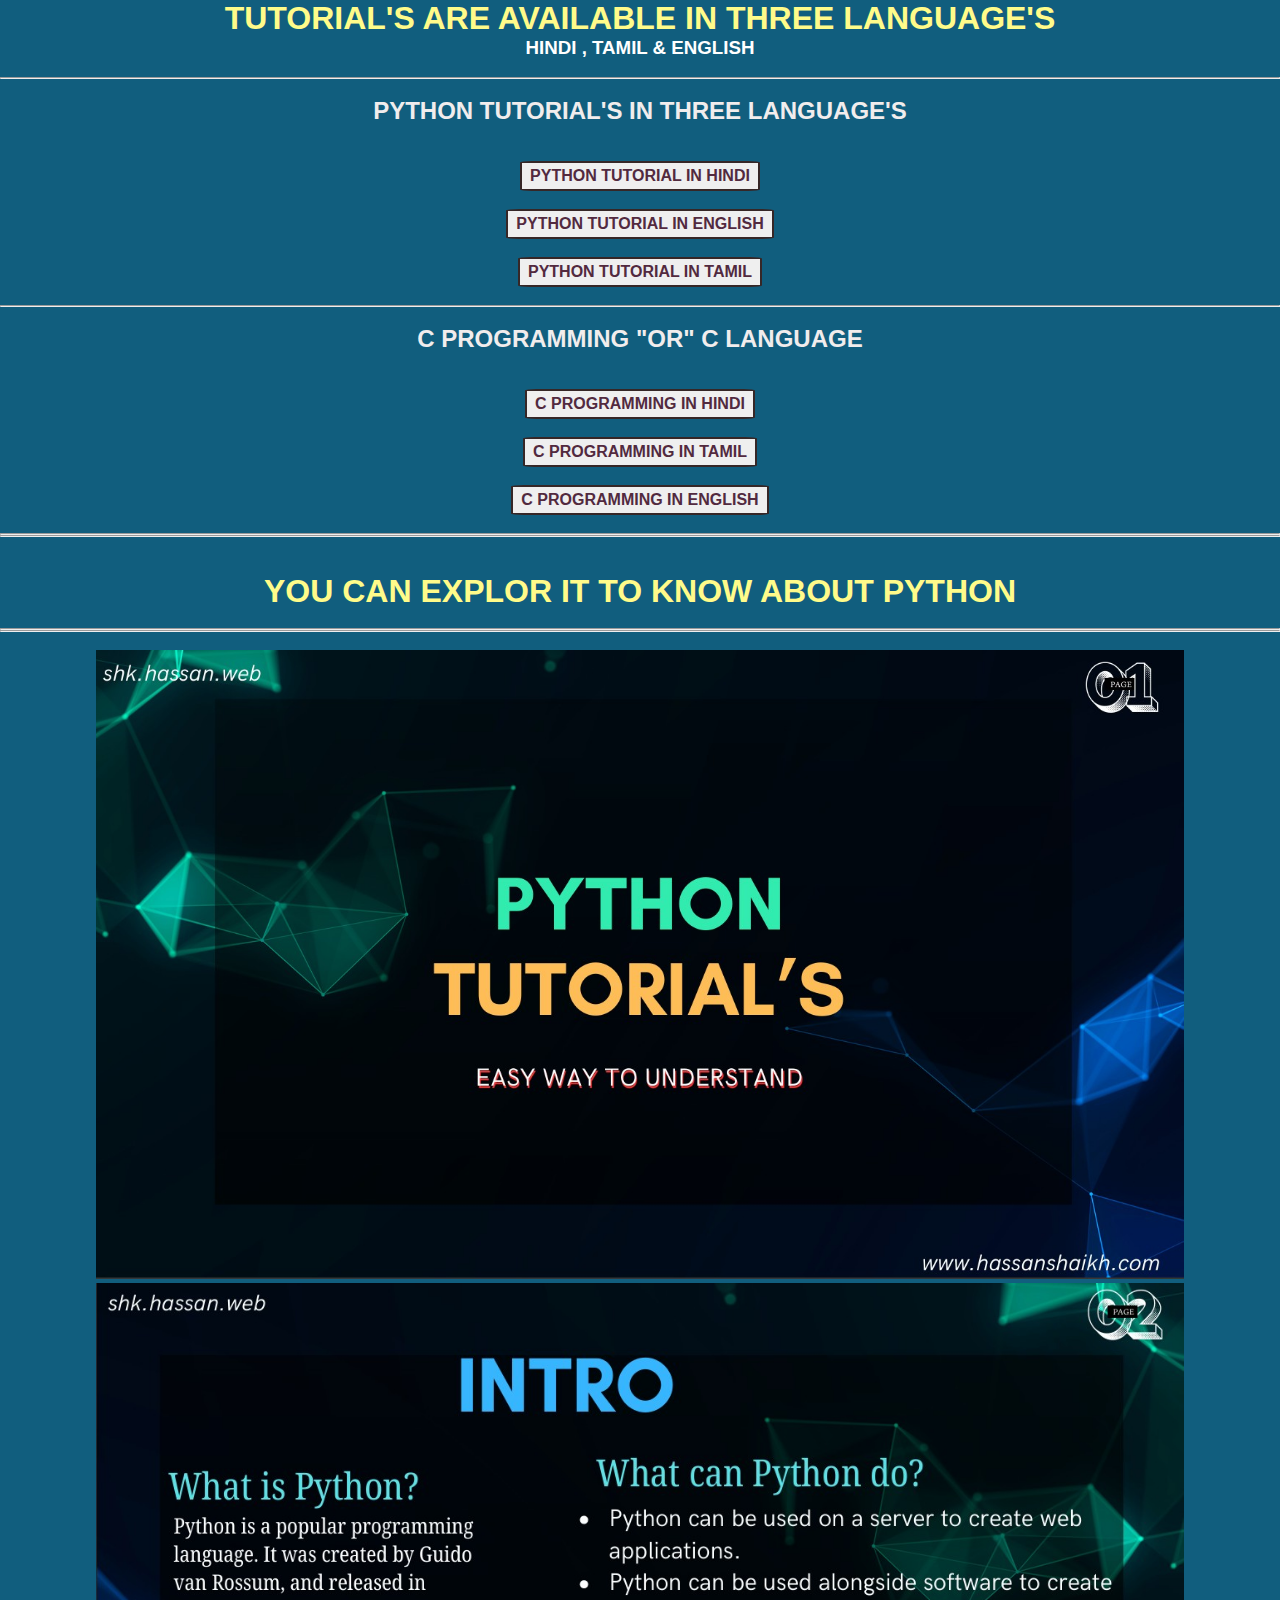
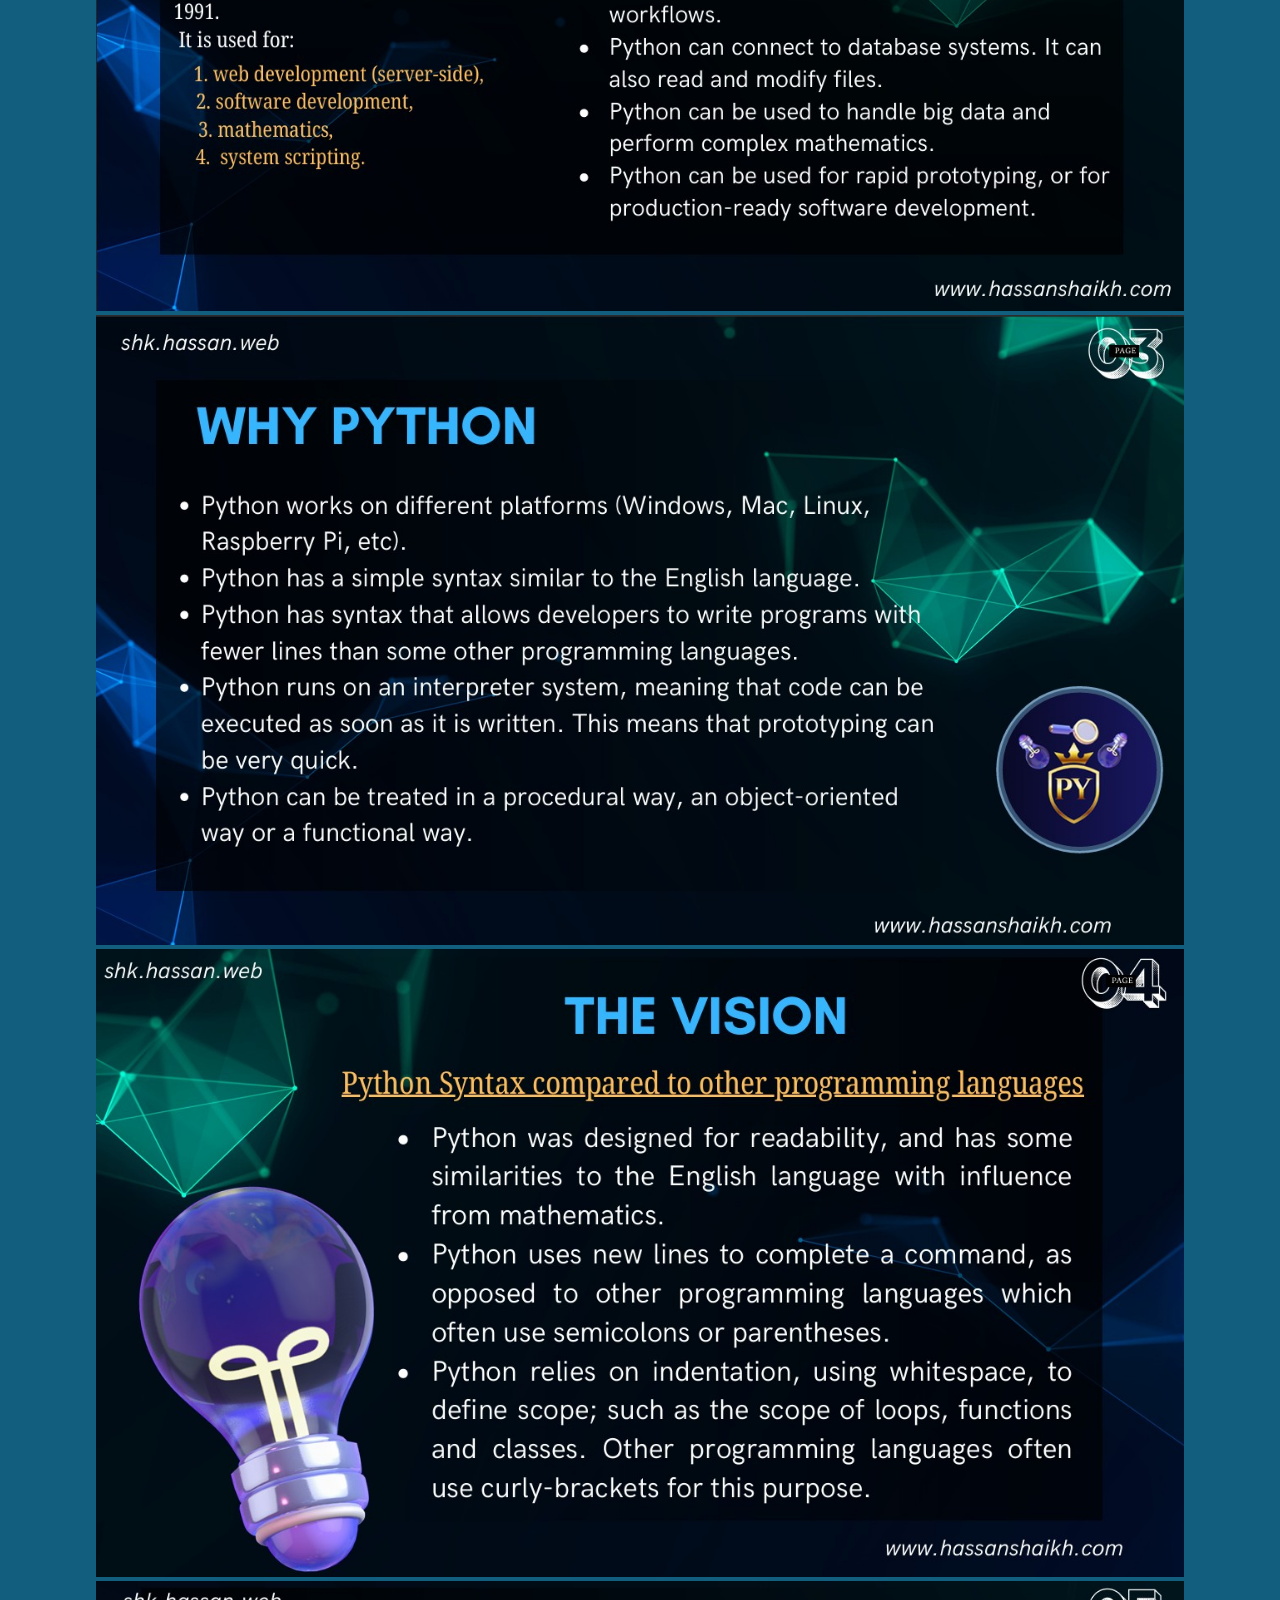
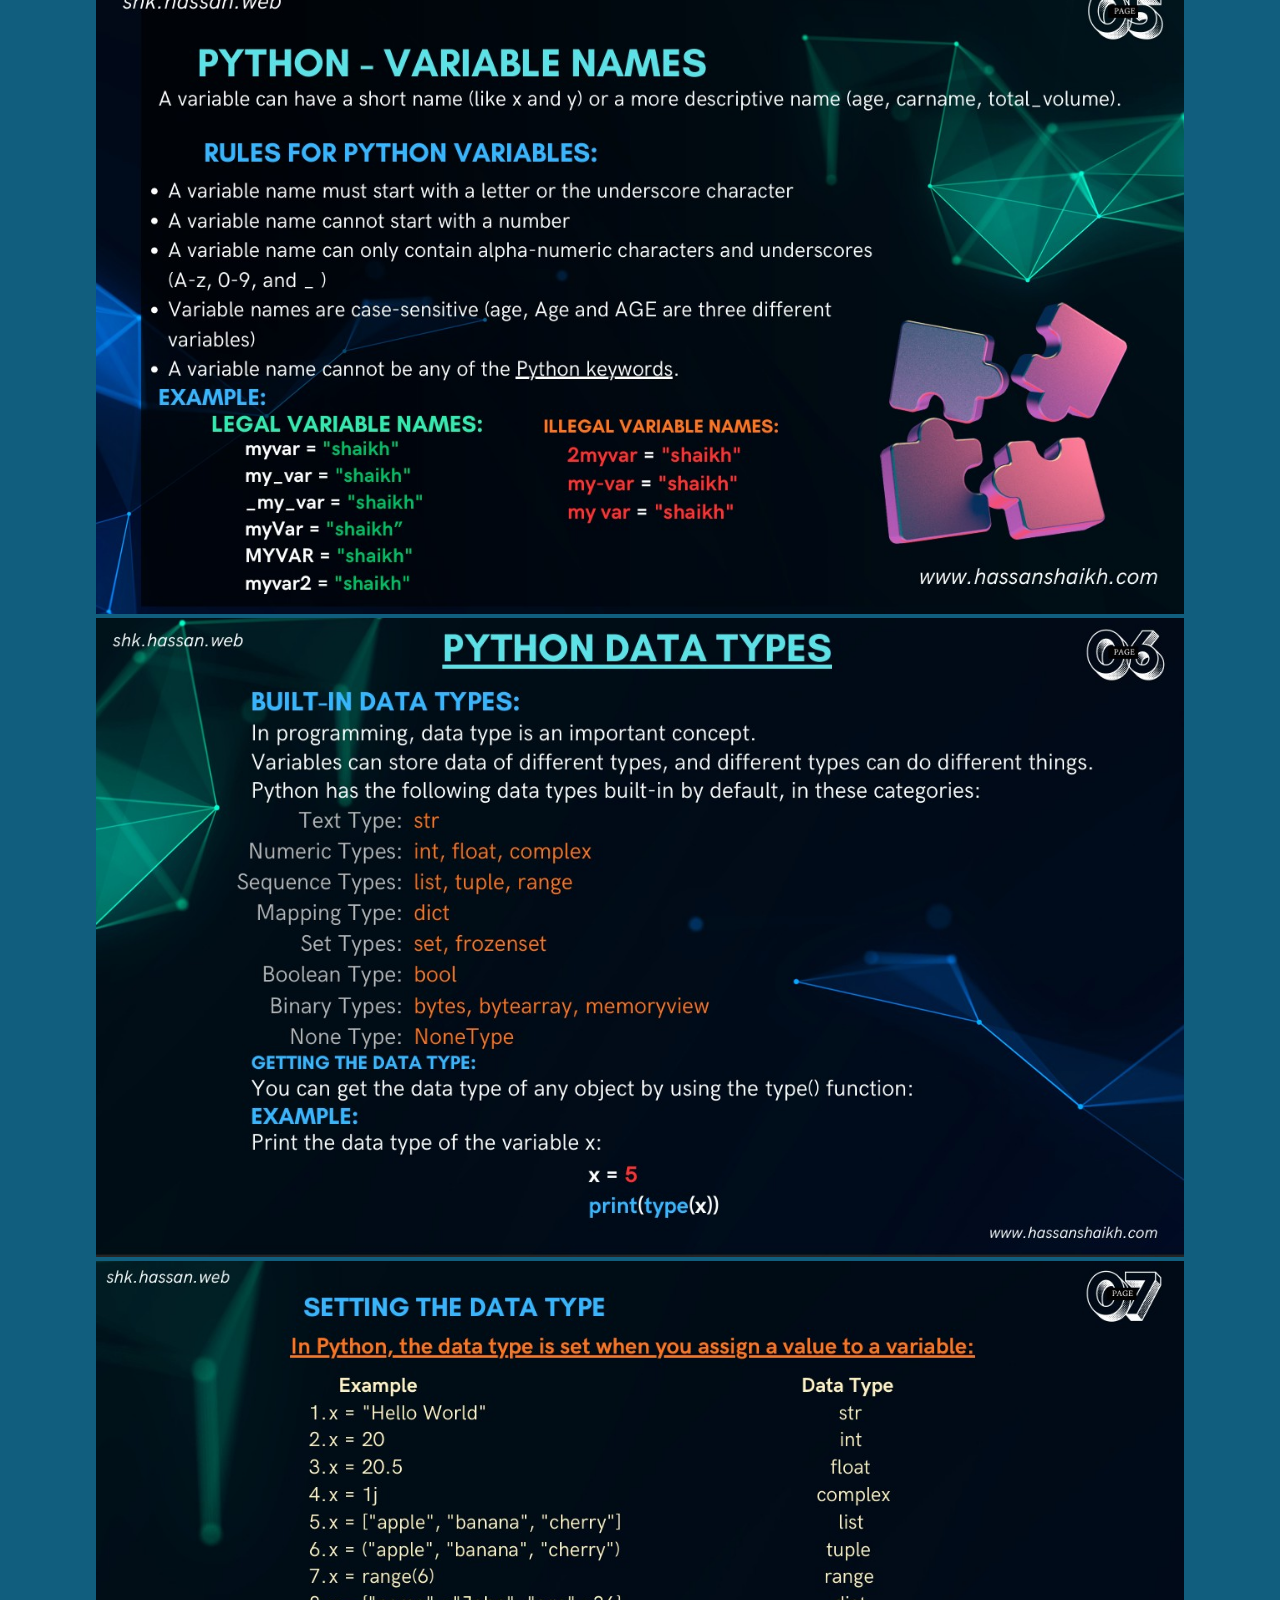
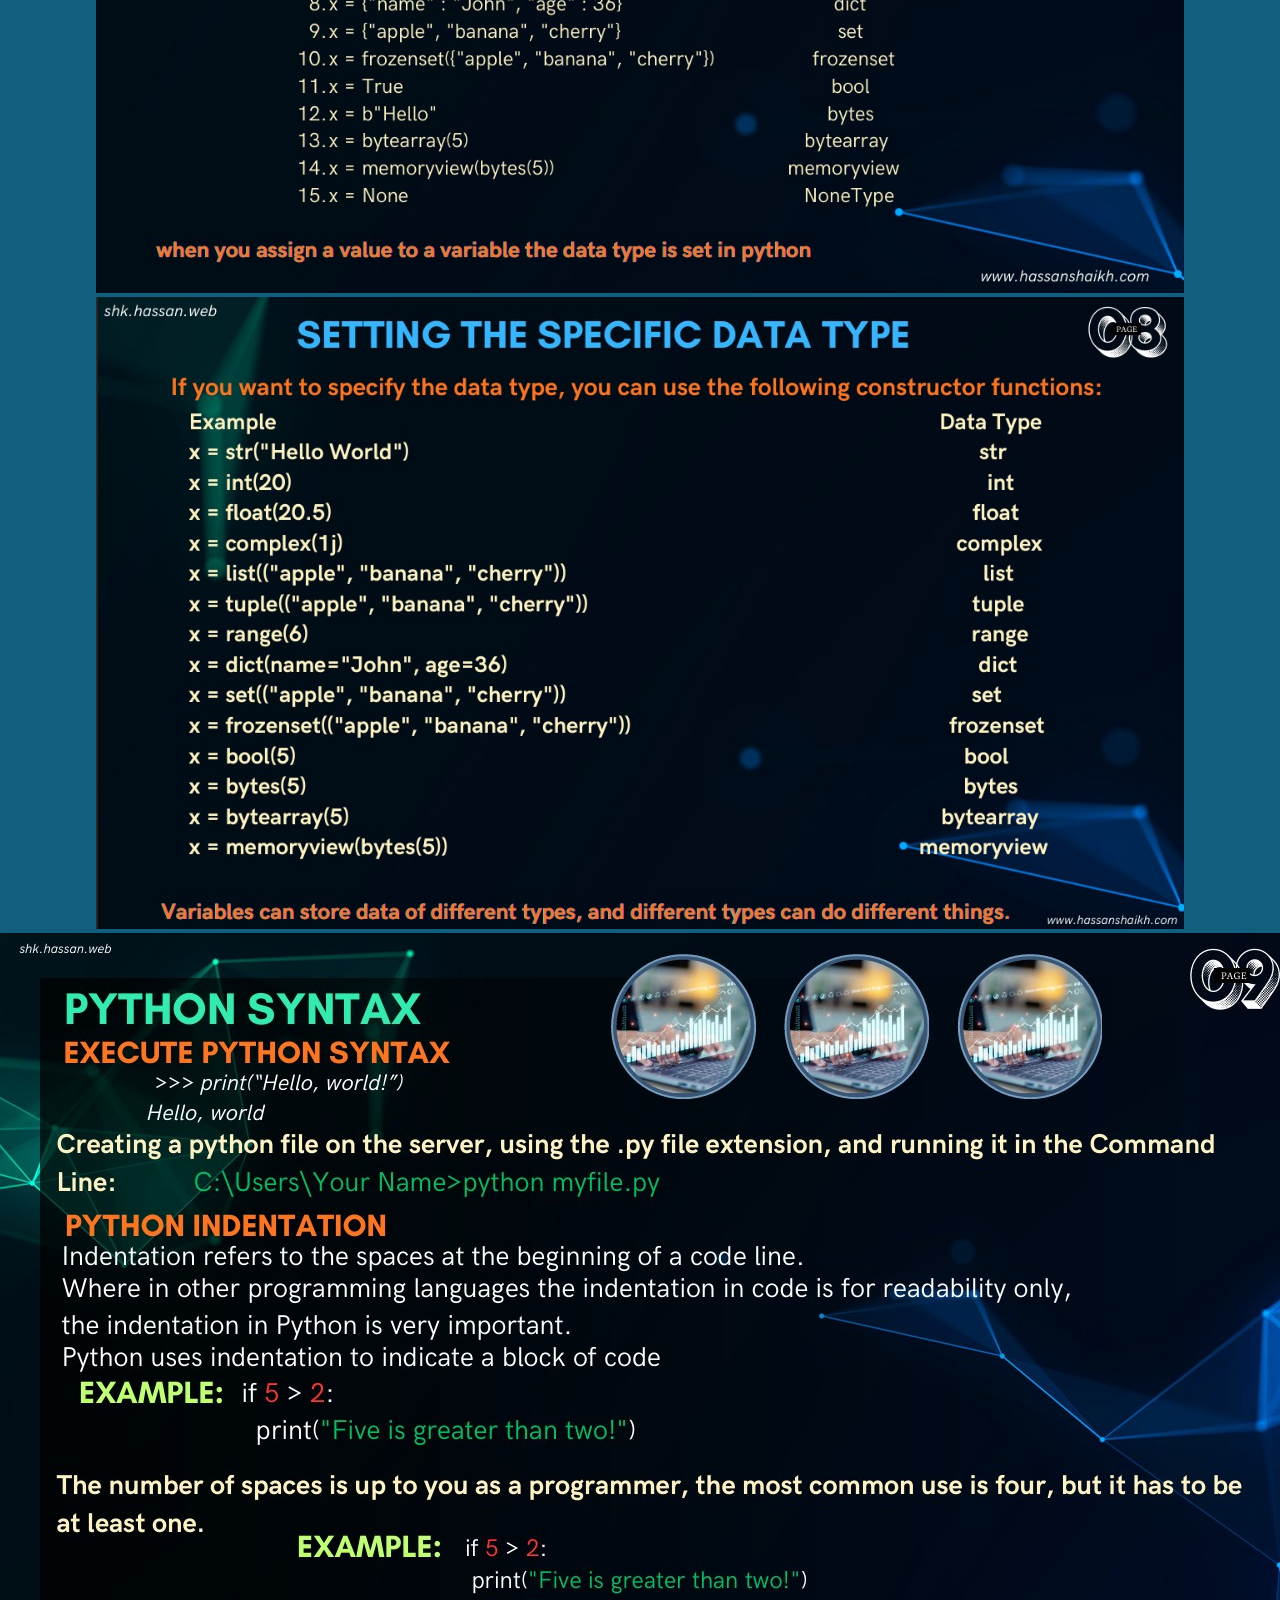
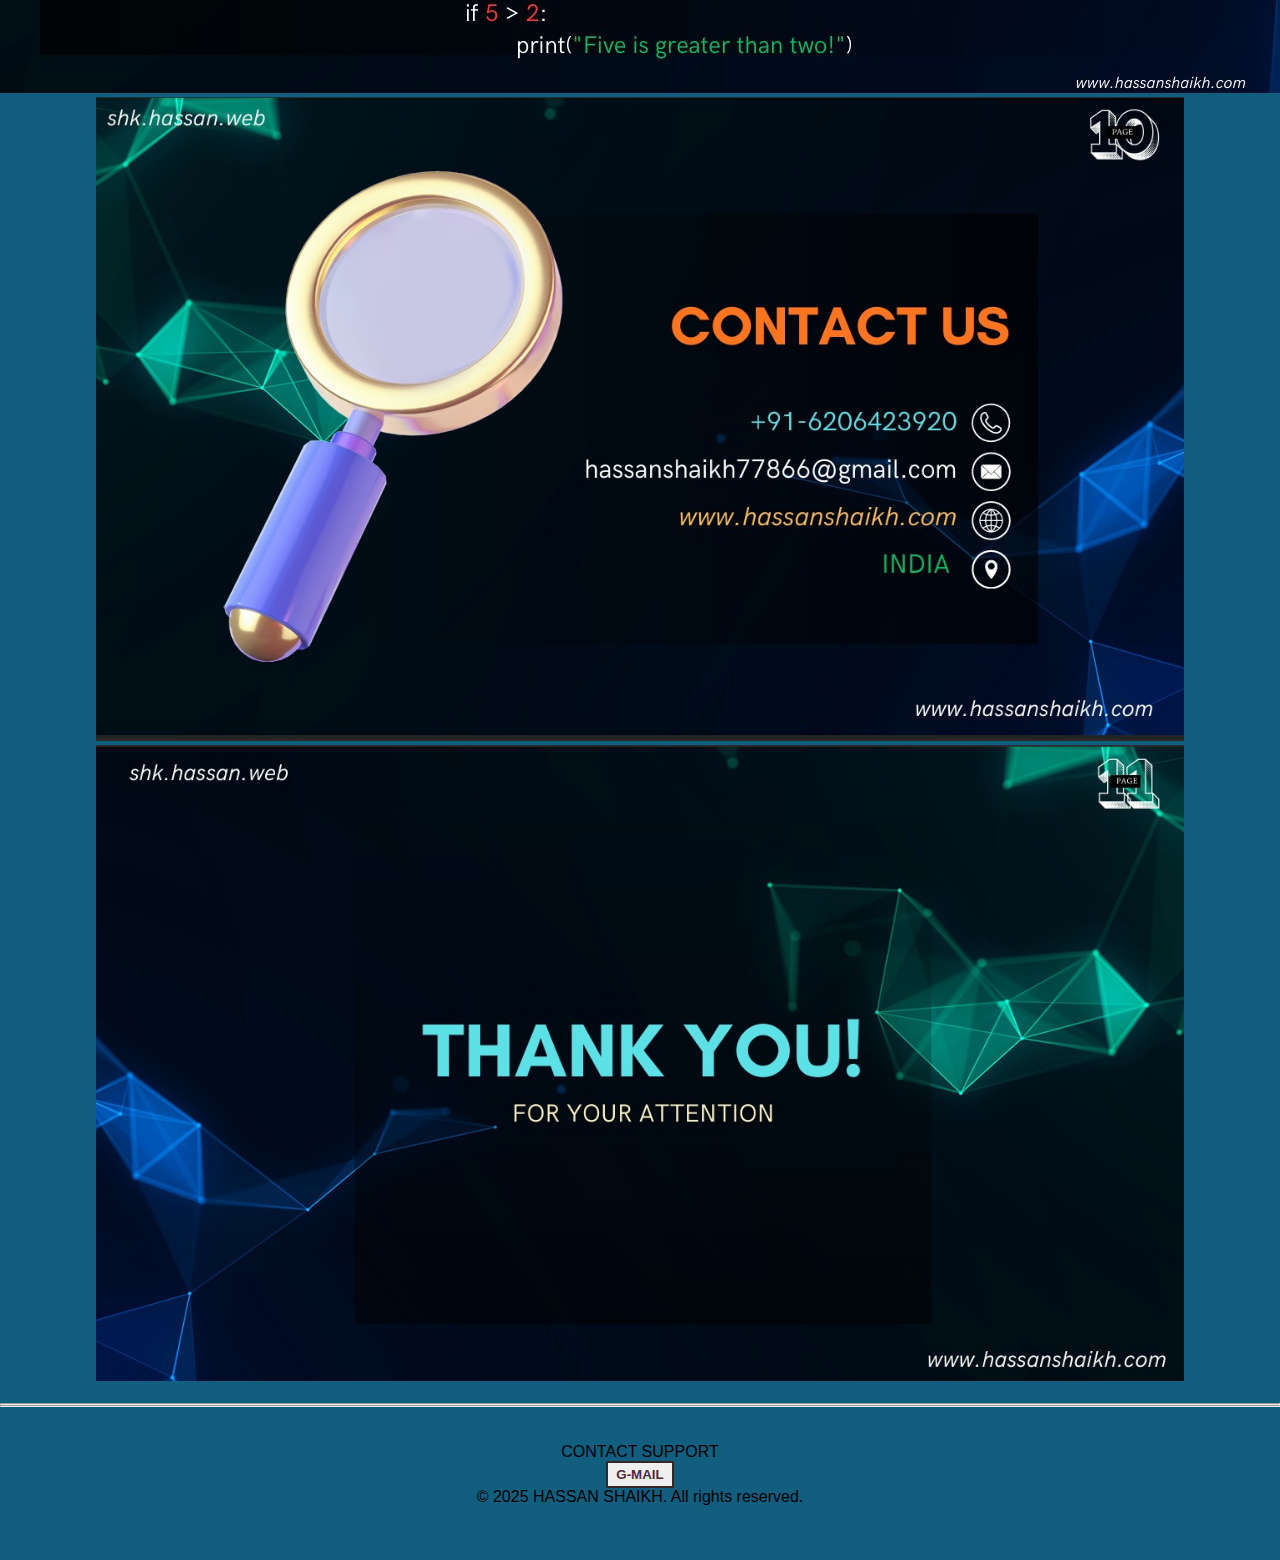
<file: web developing/pycp.html>
<!DOCTYPE html>
<html lang="en">
<head> 
    <meta charset="UTF-8">
    <meta name="viewport" content="width=device-width, initial-scale=1.0">
    <title> PYTHON & C PROGRAMMING </title>
    <link rel="stylesheet" href="project.css">
</head>
  
</head>
<body>
    <h1> TUTORIAL'S ARE AVAILABLE IN THREE LANGUAGE'S </h1>
    <h3> HINDI , TAMIL & ENGLISH </h3>
        <br>
        <hr>
        <br>
    <h2> PYTHON TUTORIAL'S IN THREE LANGUAGE'S </h2>
    <br>
    <br>
        <a href="https://youtube.com/playlist?list=PLGjplNEQ1it8-0CmoljS5yeV-GlKSUEt0&si=QgXQfwXRRlAPNrHh"> <button><big><b>PYTHON TUTORIAL IN HINDI</b></big></button> </a>  
            <br>
            <br>
        <a href="https://youtube.com/playlist?list=PLsyeobzWxl7poL9JTVyndKe62ieoN-MZ3&si=aHyuPcmP7qgKG531">  <button><big><b>PYTHON TUTORIAL IN ENGLISH</b></big></button> </a>
            <br>
            <br>
        <a href="https://youtu.be/m67-bOpOoPU?si=dVlTiPgSxX603knt">  <button><big><b>PYTHON TUTORIAL IN TAMIL</b></big></button> </a>
            <br>
            <br>
            <hr>
            <br>
    <h2> C PROGRAMMING "OR" C LANGUAGE </h2>
    <br>
    <br>
        <a href="https://www.youtube.com/watch?v=irqbmMNs2Bo&list=PPSV&t=57s"><button><big><b>C PROGRAMMING IN HINDI</b></big></button> </a>
        <br>
        <br>
        <a href="https://youtu.be/5Bn8h6Id14U?si=q17NgXlLerDsD0tf"> <button><big><b>C PROGRAMMING IN TAMIL</b></big></button> </a>
            <br>
            <br>
        <a href="https://www.w3schools.com/c/"> <button><big><b>C PROGRAMMING IN ENGLISH</b></big></button></a>
            <br>
            <br>
            <hr>
            <hr>
            <br>

                <br>
                <div class="container-pyt">
                    <div class="container1 pyt">
                        <h1> YOU CAN EXPLOR IT TO KNOW ABOUT PYTHON </h1>
                            <br>
                            <hr>
                            <hr>
                            <br>
                        <img src="pyp1.jpg" height="85%" width="85%" aria-level="center">
                        <br>
                        <img src="pyp2.jpg" height="85%" width="85%" aria-level="center">
                        <br>
                        <img src="pyp3.jpg" height="85%" width="85%" aria-level="center">
                        <br>
                        <img src="pyp4.jpg" height="85%" width="85%" aria-level="center">
                        <br>
                        <img src="pyp5.jpg" height="85%" width="85%" aria-level="center">
                        <br>
                        <img src="pyp6.jpg" height="85%" width="85%" aria-level="center">
                        <br>
                        <img src="pyp7.jpg" height="85%" width="85%" aria-level="center">
                        <br>
                        <img src="pyp8.jpg" height="85%" width="85%" aria-level="center">
                        <br>
                        <img src="pyp9.jpg" height="8%" w5idth="85%" aria-level="center">
                        <br>
                        <img src="pyp10.jpg" height="85%" width="85%" aria-level="center">
                        <br>
                        <img src="pyp11.jpg" height="85%" width="85%" aria-level="center">
                    </div>
                </div>
            <br>
            <hr>
            <hr>
            <br>
            <br>
    <p> CONTACT SUPPORT </p>
        <a href="https://mail.google.com/mail/u/0/?tab=rm&ogbl#inbox?compose=new" > <button><b>G-MAIL</b></button> </a>
            <br>
                <p>© 2025 HASSAN SHAIKH. All rights reserved.</p>
<br>
<br>
<br>


</body>
</html>
</file>
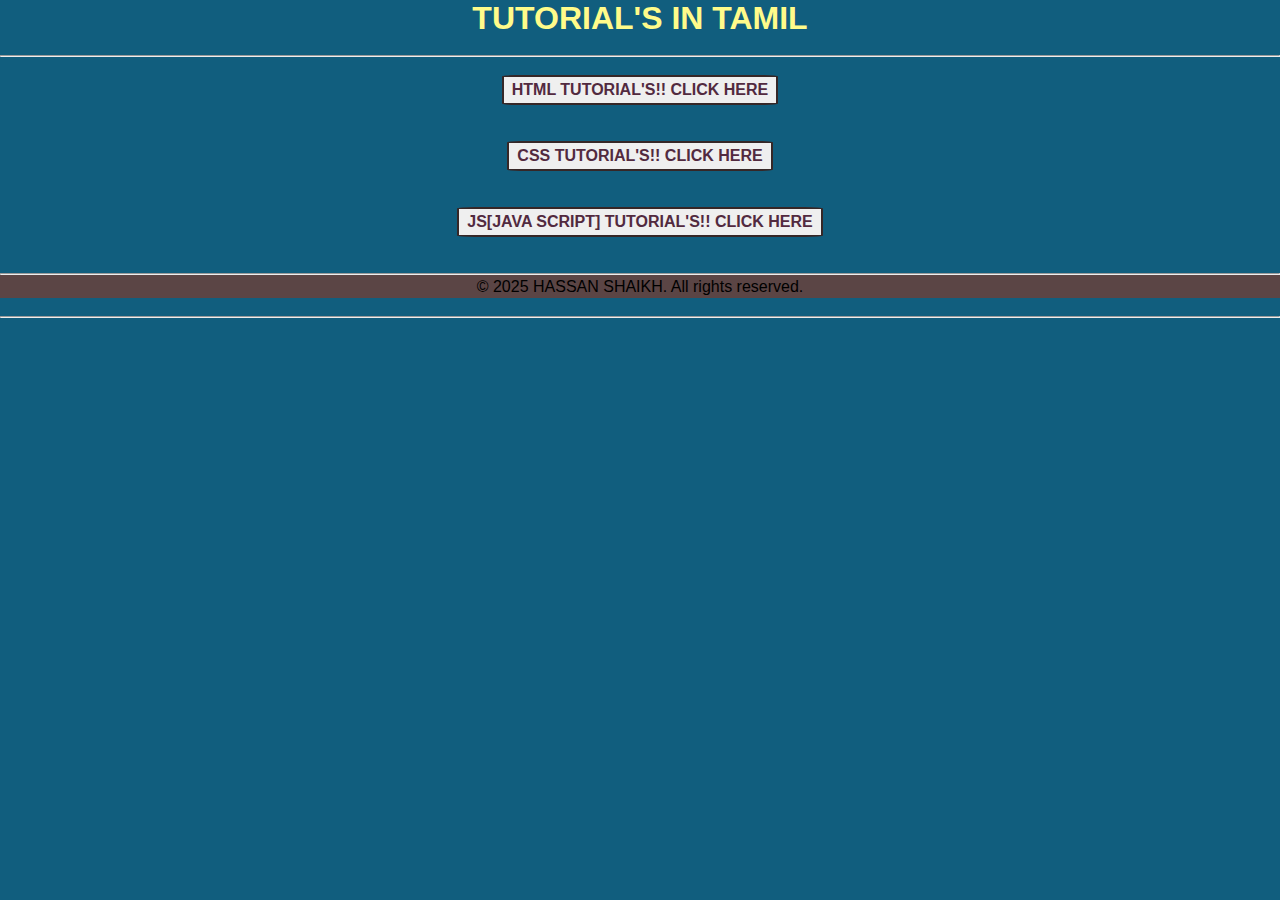
<file: web developing/tamil.html>
<!DOCTYPE html>
<html lang="en">
<head>
    <meta charset="UTF-8">
    <meta name="viewport" content="width=device-width, initial-scale=1.0">
    <title>TAMIL TUTORIAL'S</title>
    <link rel="stylesheet" href="project.css">
</head>
<body>
        <h1> TUTORIAL'S IN TAMIL</h1>
    <br>
    <hr>
    <br>
            <a href="https://youtu.be/FYErehuSuuw?si=tyzrjd60CJJVz7Rn"> <button><big><b>HTML TUTORIAL'S!! CLICK HERE</b></big></button> </a>
    <br>
    <br>
    <br>
            <a href="https://youtu.be/vfs1wBDoqBY?si=kmmGYcAT5OFI-gzy"> <button><big><b>CSS TUTORIAL'S!! CLICK HERE</b></big></button> </a>
    <br>
    <br>
    <br>
            <a href="https://youtu.be/hdI2bqOjy3c?si=Z4m1v2rXhYI0m8nE"> <button><big><b>JS[JAVA SCRIPT] TUTORIAL'S!! CLICK HERE</b></big></button> </a>
    <br>
    <br>
    <br>
    <hr>
     <footer>
        <div class="footer-section">
            <p>© 2025 HASSAN SHAIKH. All rights reserved.</p>
        </div>
 </footer>
 <br>        
    <hr>
    <br>
    <br>
</body>
</html>
</file>
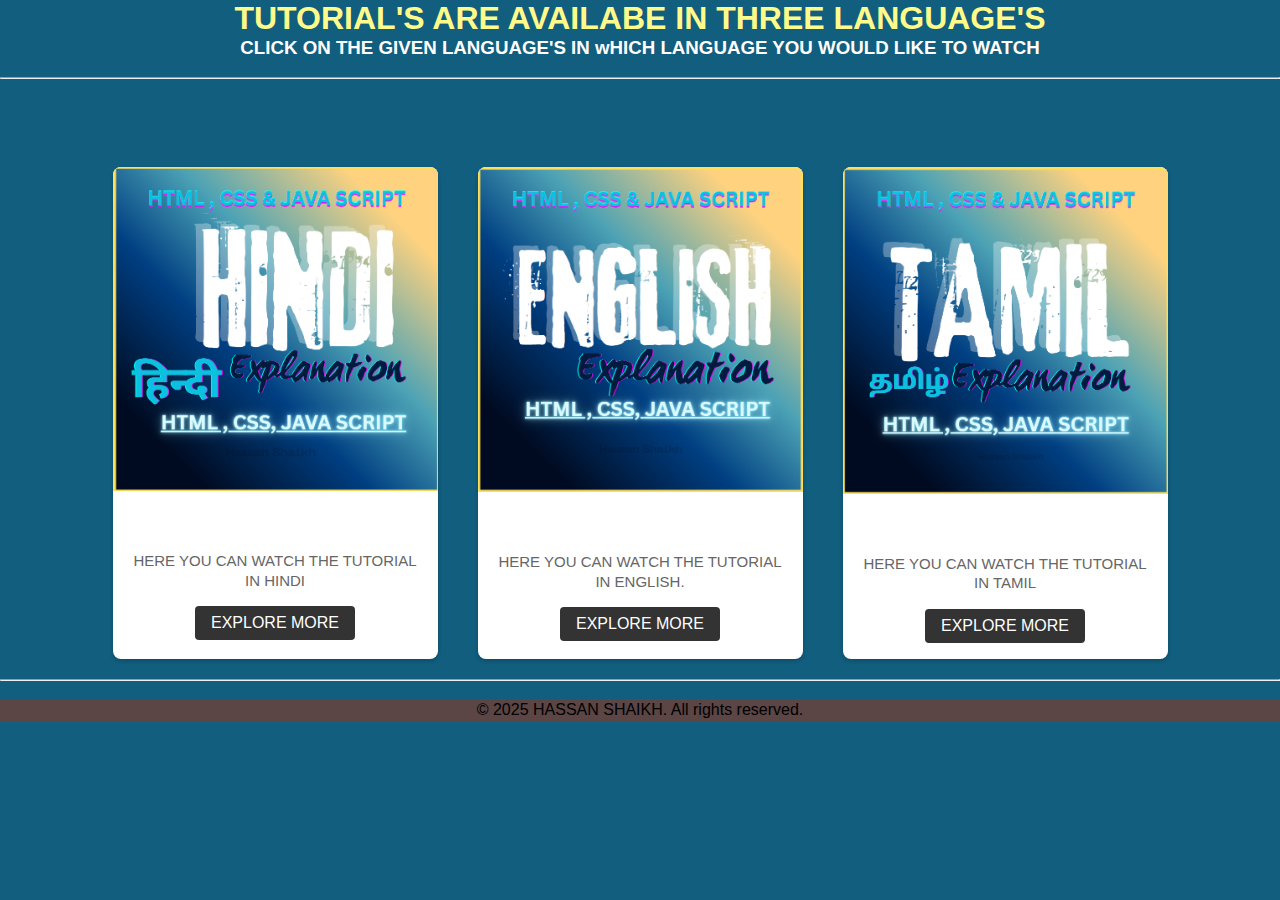
<file: web developing/vtutorial.html>
<!DOCTYPE html>
<html lang="en">
<head>
    <meta charset="UTF-8">
    <meta name="viewport" content="width=device-width, initial-scale=1.0">
    <title> VIDEO TUTORIAL</title>
    <link rel="stylesheet" href="project.css">
</head>
<body>
    <h1>TUTORIAL'S ARE AVAILABE IN THREE LANGUAGE'S</h1>
        <h3>CLICK ON THE GIVEN LANGUAGE'S IN wHICH LANGUAGE YOU WOULD LIKE TO WATCH</h3>
            <br>
            <hr>
            <br>
           <div class="card-container">
        <div class="card">
             <img src="hind.jpg">
             <div class="card-content">
                <h3>HINDI</h3>
                <P>HERE YOU CAN WATCH THE TUTORIAL IN HINDI</P>
                <a href="hindi.html" class="btn"> EXPLORE MORE </a>
            </div>
        </div>
        <div class="card">
             <img src="english.jpg">
             <div class="card-content">
                <h3>ENGLISH</h3>
                <P>HERE YOU CAN WATCH THE TUTORIAL IN ENGLISH.</P>
                <a href="english.html" class="btn"> EXPLORE MORE </a>
            </div>
        </div>
        <div class="card">
             <img src="tamil.jpg">
             <div class="card-content">
                <h3>TAMIL</h3>
                <P>HERE YOU CAN WATCH THE TUTORIAL IN TAMIL</P>
                <a href="tamil.html" class="btn"> EXPLORE MORE </a>
            </div>
        </div>
    </div>
    <hr>
    <br>
 <footer>
        <div class="footer-section">
            <p>© 2025 HASSAN SHAIKH. All rights reserved.</p>
        </div>
 </footer>



</body>
</html>
</file>
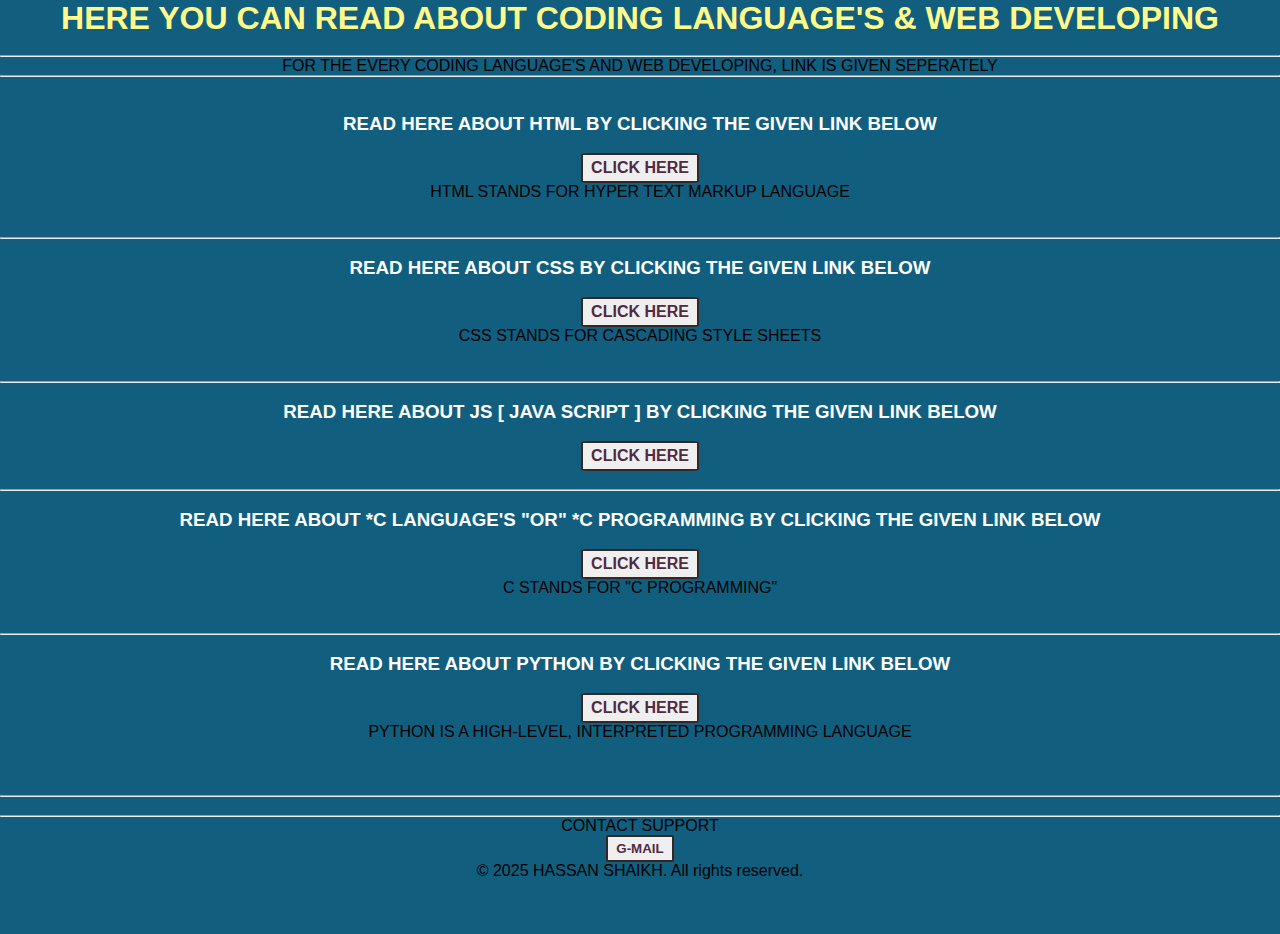
<file: web developing/written.html>
<!DOCTYPE html>
<html lang="en">
<head>
    <meta charset="UTF-8">
    <meta name="viewport" content="width=device-width, initial-scale=1.0">
    <title> WRITTEN INFORMATION </title>
    <link rel="stylesheet" href="project.css">
</head>
</head>

<body>
    <h1> HERE YOU CAN READ ABOUT CODING LANGUAGE'S & WEB DEVELOPING </h1>
    <br>
    <hr>
        <P> FOR THE EVERY CODING LANGUAGE'S AND WEB DEVELOPING,  LINK IS GIVEN SEPERATELY </P>
    <hr> 
    <br>
    <br>
    <h3> READ HERE ABOUT HTML BY CLICKING THE GIVEN LINK BELOW </h3>
    <br>
    <a href="https://www.w3schools.com/html/"> <button> <big><b>CLICK HERE</b></big> </button>  </a>
    <P> HTML STANDS FOR HYPER TEXT MARKUP LANGUAGE </P>

    <br>
    <br>
    <hr>
    <br> 

    <h3> READ HERE ABOUT CSS BY CLICKING THE GIVEN LINK BELOW </h3>
    <br>
    <a href="https://www.w3schools.com/css/"> <button> <big><b>CLICK HERE</b></big> </button>  </a>
    <P> CSS STANDS FOR CASCADING STYLE SHEETS </P>

    <br>
    <br>
    <hr>
    <br> 

    <h3> READ HERE ABOUT JS [ JAVA SCRIPT ] BY CLICKING THE GIVEN LINK BELOW </h3>
    <br>
    <a href="https://www.w3schools.com/js/"> <button> <big><b>CLICK HERE</b></big> </button>  </a>
    <br>
    <br>
    <hr>
    <br> 
        <h3> READ HERE ABOUT *C LANGUAGE'S "OR" *C PROGRAMMING BY CLICKING THE GIVEN LINK BELOW </h3>
    <br>
    <a href="https://www.w3schools.com/c/"> <button> <big><b>CLICK HERE</b></big> </button>  </a>
    <P> C STANDS FOR "C PROGRAMMING" </P>
    <br>
    <br>
    <hr>
    <br>

    <h3> READ HERE ABOUT PYTHON BY CLICKING THE GIVEN LINK BELOW </h3>
    <br>
    <a href="https://www.w3schools.com/python/"> <button> <big><b>CLICK HERE</b></big> </button>  </a>
    <br>
    <P> PYTHON IS A HIGH-LEVEL, INTERPRETED PROGRAMMING LANGUAGE </P>
    <br>
    <br>
    <br> 


    <hr>
    <br>
    <hr>
    <p> CONTACT SUPPORT </p>
    <a href="https://mail.google.com/mail/u/0/?tab=rm&ogbl#inbox?compose=new" > <button> <b>G-MAIL</b> </button> </a>
    <br>
                <p>© 2025 HASSAN SHAIKH. All rights reserved.</p>

    <br>
    <br>
    <br> 

</body>
</html>
</file>
<file: style.css>
* {
    margin: 0;
    padding: 0;
    box-sizing: border-box;
    font-family: 'Poppins', sans-serif;
}

body {
    background: #0f172a;
    color: #e5e7eb;
    line-height: 1.6;
}

header {
    background: #020617;
    padding: 15px 50px;
    position: sticky;
    top: 0;
}

nav {
    display: flex;
    justify-content: space-between;
    align-items: center;
}

.logo {
    color: #38bdf8;
    font-weight: 700;
}

nav ul {
    display: flex;
    gap: 25px;
}

nav ul li {
    list-style: none;
}

nav ul li a {
    text-decoration: none;
    color: #e5e7eb;
    transition: 0.3s;
}

nav ul li a:hover {
    color: #38bdf8;
}

.hero {
    height: 90vh;
    display: flex;
    align-items: center;
    justify-content: center;
    text-align: center;
}

.hero h1 span {
    color: #38bdf8;
}

.btn {
    display: inline-block;
    margin-top: 20px;
    padding: 10px 25px;
    background: #38bdf8;
    color: #020617;
    border-radius: 5px;
    text-decoration: none;
    font-weight: 600;
}

.section {
    padding: 80px 12%;
    text-align: center;
}

.section h2 {
    font-size: 2.2rem;
    margin-bottom: 30px;
    color: #38bdf8;
}

.skills-container {
    display: flex;
    flex-wrap: wrap;
    justify-content: center;
    gap: 15px;
}

.skill {
    background: #020617;
    padding: 12px 20px;
    border-radius: 20px;
    border: 1px solid #38bdf8;
}

.projects-container {
    display: grid;
    grid-template-columns: repeat(auto-fit, minmax(280px, 1fr));
    gap: 25px;
}

.project-card {
    background: #020617;
    padding: 25px;
    border-radius: 10px;
    transition: transform 0.3s;
}

.project-card:hover {
    transform: translateY(-8px);
}

.project-links a {
    margin-right: 15px;
    color: #38bdf8;
    text-decoration: none;
    font-weight: 600;
}

footer {
    background: #020617;
    padding: 20px;
    text-align: center;
    font-size: 0.9rem;
}
</file>
<file: web developing/project.css>
*{
    margin: 0%;
    text-align: center;
    font-size: border-box;
    font-family: sans-serif;
}
body{
    color: rgb(211, 241, 17);
    background-color: rgb(17, 94, 126);
}
h2{
    color: rgb(241, 237, 237);
}
h1{
    color: rgb(255, 251, 138);
}
h3{
    color: white;
}
p{
    color: #000000;
    text-decoration: none;
}
/* .container-section */
.container-section{
    display: flex;
    justify-content: space-evenly;
    padding: 10px;
}
.container{
    border: 2px solid black;
    height: 300px;
    width: 20%;
    background-color: rgb(1, 21, 21);

}
.container-img{
    height: 10px;
    padding: 10px;
}
    
button{
    color: rgb(82, 42, 63);
    border: 2.5PX solid rgb(54, 39, 39);
    border-radius: 5%;
    padding: 4px 8px;
}
/* .container-count */
.container-count{
    display: flex;
    justify-content: space-evenly;
    padding: 10px;
}
.count{
    border:2px solid black;
    height: 580px;
    width: 40%;
    background-color: rgb(1, 21, 21);
}
.count-img{
    padding: 10px;

}

.video-section{
    display: flex;
    justify-content: space-evenly;
}

.videol{
    width: 33%;
}

.newbox{
    border: 2px solid white;
}
.box{
    height: 150px;
}
.footer-section{
    background: #5b4545;
    padding: 2.5px;
    color: aqua;
}

/* box setup */

.card-container{
    display: flex;
    justify-content: center;
    flex-wrap: wrap;
    margin-top: 50px;
}
.card{
    width: 325px;
    background-color: #fff;
    border-radius: 8px;
    overflow: hidden;
    box-shadow: 0px 2px 4px rgba(0,0,0,0.2);
    margin: 20px;
}
.card img{
    width:100%;
    height: auto;
}
.card-content{
    padding: 16px;
}
.card-content h3{
    font-size: 28px;
    margin-bottom: 8px;
}
.card-content p{
    color: #666;
    font-size: 15px;
    line-height: 1.3;
}
.card-container .btn{
    display: inline-block;
    padding: 8px 16px;
    background-color: #333;
    text-decoration: none;
    border-radius: 4px;
    margin-top: 16px;
    color: #fff;
}

.bttn{
   background-color: rgb(17, 94, 126);
   width: 50%;
   margin: 0 auto;
}
 .bttn .btn{
    text-align: center;
    padding: 8px 16px;
    background-color: #15271b;
    text-decoration: none;
    border-radius: 4px;
    margin-top: 16px;
    color: #847777;
}
</file>
